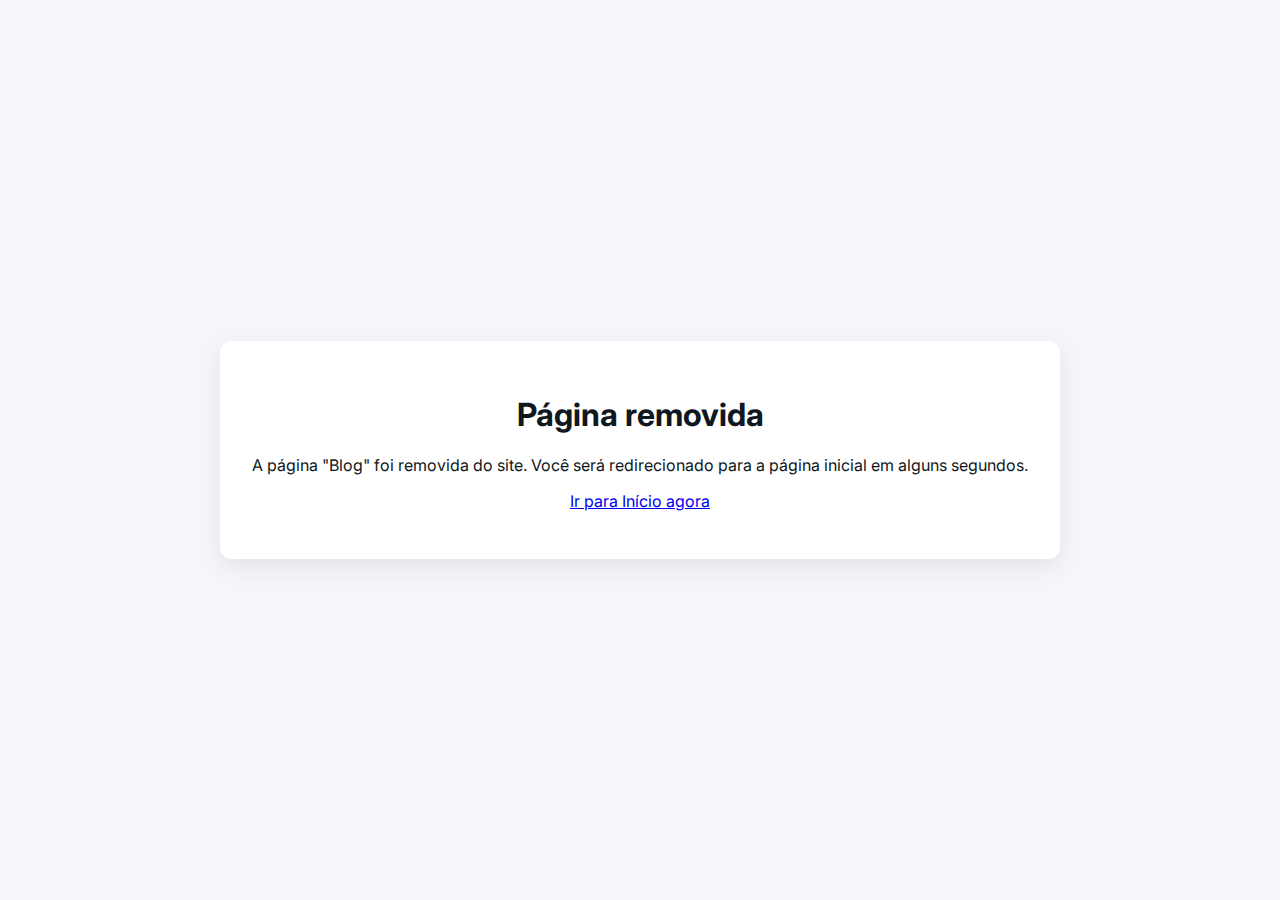
<file: blog.html>
<!DOCTYPE html>
<html lang="pt-BR">
<head>
  <meta charset="UTF-8" />
  <meta name="viewport" content="width=device-width, initial-scale=1.0" />
  <title>Blog removido</title>
  <meta http-equiv="refresh" content="3;url=index.html">
  <link rel="stylesheet" href="css/style.css" />
  <style>body{display:flex;align-items:center;justify-content:center;height:100vh;margin:0;font-family:Inter,system-ui,-apple-system,'Segoe UI',Roboto,Arial;background:var(--bg);}.notice{background:#fff;padding:2rem;border-radius:12px;box-shadow:0 8px 24px rgba(0,0,0,0.08);text-align:center}</style>
</head>
<body>
  <div class="notice">
    <h1>Página removida</h1>
    <p>A página "Blog" foi removida do site. Você será redirecionado para a página inicial em alguns segundos.</p>
    <p><a href="index.html">Ir para Início agora</a></p>
  </div>
</body>
</html>
</file>
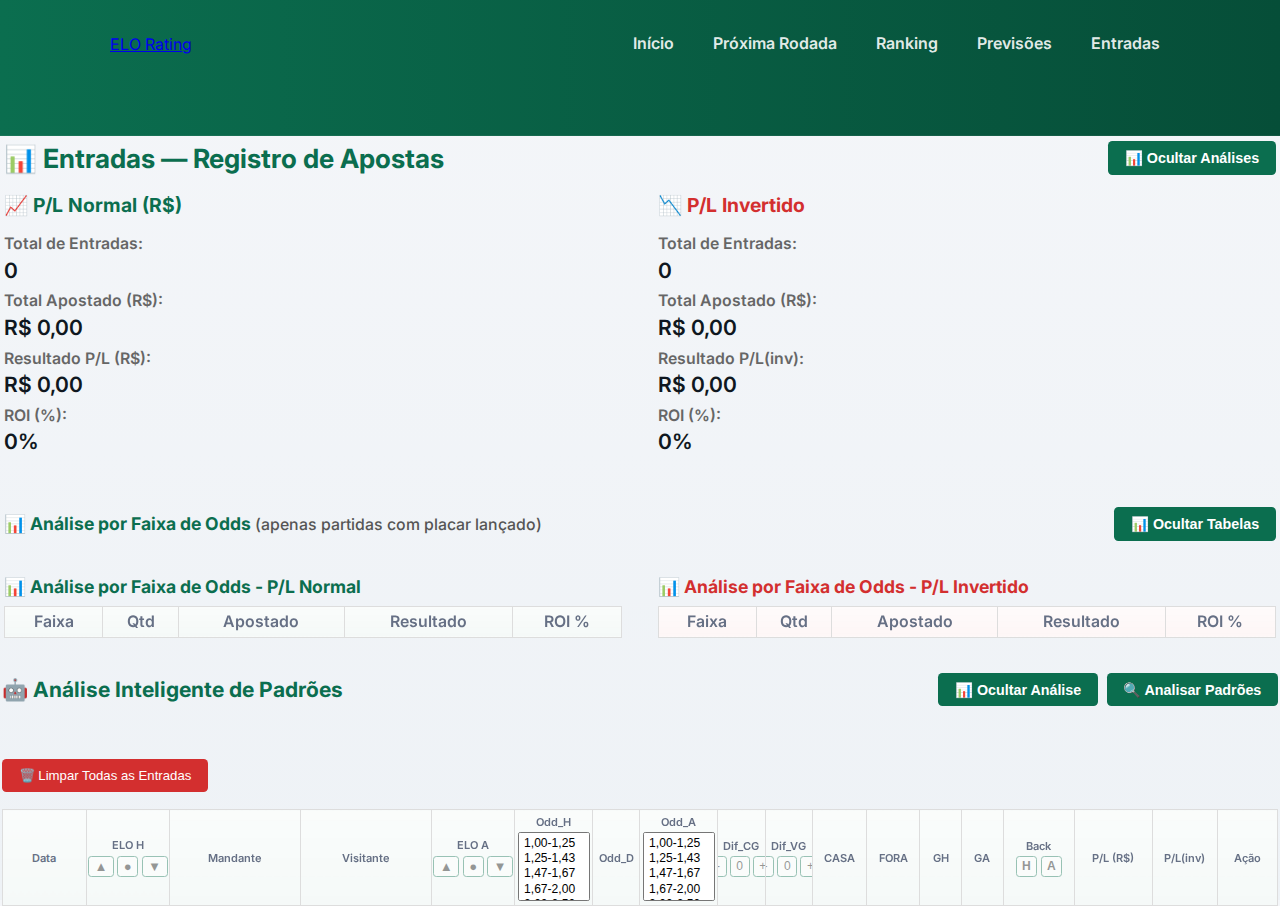
<file: entradas.html>
<!DOCTYPE html>
<html lang="pt-BR">
<head>
  <meta charset="UTF-8">
  <meta name="viewport" content="width=device-width, initial-scale=1.0">
  <title>Entradas — ELO Rating</title>
  <link rel="stylesheet" href="css/style.css">
  <style>
    main { zoom: 1.1; margin: 0 !important; padding: 0 2px !important; max-width: none !important; width: 100% !important; }
    .entradas-container { width: 100%; max-width: 100%; margin: 0.3rem 0; padding: 0 2px; }
    .entradas-table { width: 100%; border-collapse: collapse; table-layout: fixed; font-size: 0.7rem; }
    .entradas-table thead { background: #0b6e4f; color: white; position: sticky; top: 0; }
    .entradas-table th, .entradas-table td { border: 1px solid #ddd; padding: 4px 2px; text-align: center; overflow: hidden; }
    .entradas-table th { font-weight: 600; font-size: 10px; }
    .entradas-table tr:nth-child(even) { background: #f9f9f9; }
    .entradas-table tr:hover { background: #e8f5f1; }
    .entradas-table input { width: 100%; padding: 3px; font-size: 11px; border: 1px solid #ccc; border-radius: 2px; }
    .entradas-table input:focus { outline: none; border-color: #0b6e4f; background: #fffacd; }
    .btn-delete { padding: 3px 8px; background: #d32f2f; color: white; border: none; border-radius: 3px; cursor: pointer; font-size: 10px; }
    .btn-delete:hover { background: #b71c1c; }
    .btn-clear-all { padding: 8px 15px; background: #d32f2f; color: white; border: none; border-radius: 4px; cursor: pointer; font-size: 12px; margin: 1rem 0; }
    .btn-clear-all:hover { background: #b71c1c; }
    .stats { display: flex; gap: 2rem; margin: 1rem 0; font-weight: 600; font-size: 1rem; }
    .stat-item { display: flex; flex-direction: column; gap: 4px; }
    .stat-label { font-size: 0.9rem; color: #666; }
    .stat-value { font-size: 1.2rem; }
    .positive { color: #2e7d32; }
    .negative { color: #d32f2f; }
    .neutral { color: #666; }
    .entradas-title { margin: 0 0 1rem 0; font-size: 1.5rem; color: #0b6e4f; }
  </style>
</head>
<body>
  <header>
    <div class="site header-inner">
      <a href="/" class="site-logo" style="margin-right: auto;">ELO Rating</a>
      <nav>
        <a href="index.html">Início</a>
        <a href="fixtures.html">Próxima Rodada</a>
        <a href="ranking.html">Ranking</a>
        <a href="predictions.html">Previsões</a>
        <a href="entradas.html">Entradas</a>
      </nav>
    </div>
  </header>

  <main>
    <div class="entradas-container">
      <div style="display: flex; justify-content: space-between; align-items: center; margin-bottom: 1rem;">
        <h1 class="entradas-title" style="margin: 0;">📊 Entradas — Registro de Apostas</h1>
        <button id="btn-toggle-stats" style="padding: 8px 15px; background: #0b6e4f; color: white; border: none; border-radius: 4px; cursor: pointer; font-size: 13px; font-weight: 600;">📊 Ocultar Análises</button>
      </div>
      
      <div id="stats-container" style="display: flex; gap: 2rem; justify-content: space-between; margin-bottom: 1rem;">
        <!-- Estatísticas P/L (R$) - Esquerda -->
        <div style="flex: 1;">
          <h3 style="margin: 0 0 0.5rem 0; color: #0b6e4f; font-size: 1.1rem;">📈 P/L Normal (R$)</h3>
          <div class="stats" style="display: flex; flex-direction: column; gap: 0.5rem;">
            <div class="stat-item">
              <span class="stat-label">Total de Entradas:</span>
              <span class="stat-value" id="stat-total">0</span>
            </div>
            <div class="stat-item">
              <span class="stat-label">Total Apostado (R$):</span>
              <span class="stat-value" id="stat-total-apostado">R$ 0,00</span>
            </div>
            <div class="stat-item">
              <span class="stat-label">Resultado P/L (R$):</span>
              <span class="stat-value" id="stat-resultado">R$ 0,00</span>
            </div>
            <div class="stat-item">
              <span class="stat-label">ROI (%):</span>
              <span class="stat-value" id="stat-roi">0%</span>
            </div>
          </div>
        </div>

        <!-- Estatísticas P/L(inv) - Direita -->
        <div style="flex: 1;">
          <h3 style="margin: 0 0 0.5rem 0; color: #d32f2f; font-size: 1.1rem;">📉 P/L Invertido</h3>
          <div class="stats" style="display: flex; flex-direction: column; gap: 0.5rem;">
            <div class="stat-item">
              <span class="stat-label">Total de Entradas:</span>
              <span class="stat-value" id="stat-total-inv">0</span>
            </div>
            <div class="stat-item">
              <span class="stat-label">Total Apostado (R$):</span>
              <span class="stat-value" id="stat-total-apostado-inv">R$ 0,00</span>
            </div>
            <div class="stat-item">
              <span class="stat-label">Resultado P/L(inv):</span>
              <span class="stat-value" id="stat-resultado-inv">R$ 0,00</span>
            </div>
            <div class="stat-item">
              <span class="stat-label">ROI (%):</span>
              <span class="stat-value" id="stat-roi-inv">0%</span>
            </div>
          </div>
        </div>
      </div>

      <div style="display: flex; justify-content: space-between; align-items: center; margin-top: 2rem; margin-bottom: 1rem;">
        <h2 style="margin: 0; color: #0b6e4f; font-size: 1rem;">📊 Análise por Faixa de Odds <span style="font-size: 0.9rem; color: #555; font-weight: 500;">(apenas partidas com placar lançado)</span></h2>
        <button id="btn-toggle-odds" style="padding: 8px 15px; background: #0b6e4f; color: white; border: none; border-radius: 4px; cursor: pointer; font-size: 13px; font-weight: 600;">📊 Ocultar Tabelas</button>
      </div>

      <!-- Tabelas de Análise por Faixa de Odds -->
      <div id="odds-container" style="display: flex; gap: 2rem; justify-content: space-between; margin: 2rem 0;">
        <!-- Análise P/L Normal por Faixa de Odds -->
        <div style="flex: 1;">
          <h3 style="margin: 0 0 0.5rem 0; color: #0b6e4f; font-size: 1rem;">📊 Análise por Faixa de Odds - P/L Normal</h3>
          <table style="width: 100%; border-collapse: collapse; font-size: 0.8rem;">
            <thead style="background: #0b6e4f; color: white;">
              <tr>
                <th style="border: 1px solid #ddd; padding: 5px; text-align: center;">Faixa</th>
                <th style="border: 1px solid #ddd; padding: 5px; text-align: center;">Qtd</th>
                <th style="border: 1px solid #ddd; padding: 5px; text-align: center;">Apostado</th>
                <th style="border: 1px solid #ddd; padding: 5px; text-align: center;">Resultado</th>
                <th style="border: 1px solid #ddd; padding: 5px; text-align: center;">ROI %</th>
              </tr>
            </thead>
            <tbody id="faixa-odds-normal">
            </tbody>
          </table>
        </div>

        <!-- Análise P/L Invertido por Faixa de Odds -->
        <div style="flex: 1;">
          <h3 style="margin: 0 0 0.5rem 0; color: #d32f2f; font-size: 1rem;">📊 Análise por Faixa de Odds - P/L Invertido</h3>
          <table style="width: 100%; border-collapse: collapse; font-size: 0.8rem;">
            <thead style="background: #d32f2f; color: white;">
              <tr>
                <th style="border: 1px solid #ddd; padding: 5px; text-align: center;">Faixa</th>
                <th style="border: 1px solid #ddd; padding: 5px; text-align: center;">Qtd</th>
                <th style="border: 1px solid #ddd; padding: 5px; text-align: center;">Apostado</th>
                <th style="border: 1px solid #ddd; padding: 5px; text-align: center;">Resultado</th>
                <th style="border: 1px solid #ddd; padding: 5px; text-align: center;">ROI %</th>
              </tr>
            </thead>
            <tbody id="faixa-odds-inv">
            </tbody>
          </table>
        </div>
      </div>
    </div>

    <!-- Análise Inteligente de Padrões -->
    <div style="margin: 2rem 0;">
      <div style="display: flex; justify-content: space-between; align-items: center; margin-bottom: 1rem;">
        <h2 style="margin: 0; color: #0b6e4f; font-size: 1.2rem;">🤖 Análise Inteligente de Padrões</h2>
        <div style="display: flex; gap: 0.5rem;">
          <button id="btn-toggle-patterns" style="padding: 8px 15px; background: #0b6e4f; color: white; border: none; border-radius: 4px; cursor: pointer; font-size: 13px; font-weight: 600;">📊 Ocultar Análise</button>
          <button id="btn-analyze-patterns" style="padding: 8px 15px; background: #0b6e4f; color: white; border: none; border-radius: 4px; cursor: pointer; font-size: 13px; font-weight: 600;">🔍 Analisar Padrões</button>
        </div>
      </div>
      <div id="pattern-analysis-container" style="display: none; background: #f5f5f5; padding: 1.5rem; border-radius: 8px; margin-bottom: 1rem;">
        <div id="pattern-results"></div>
          <!-- Análise por Combinação de Filtros -->
          <div style="margin: 2rem 0;">
            <div style="display: flex; justify-content: space-between; align-items: center; margin-bottom: 1rem;">
              <h2 style="margin: 0; color: #0b6e4f; font-size: 1.2rem;">🎯 Análise de Combinações de Filtros</h2>
              <div style="display: flex; gap: 0.5rem;">
                <button id="btn-toggle-filters-analysis" style="padding: 8px 15px; background: #0b6e4f; color: white; border: none; border-radius: 4px; cursor: pointer; font-size: 13px; font-weight: 600;">📊 Ocultar Análise</button>
                <button id="btn-analyze-filter-combinations" style="padding: 8px 15px; background: #0b6e4f; color: white; border: none; border-radius: 4px; cursor: pointer; font-size: 13px; font-weight: 600;">🤖 IA - Analisar Combinações</button>
              </div>
            </div>
            <div id="filter-analysis-container" style="display: none; background: #f5f5f5; padding: 1.5rem; border-radius: 8px; margin-bottom: 1rem;">
              <div id="filter-analysis-results"></div>
            </div>
          </div>
      </div>
    </div>

    <button class="btn-clear-all" id="btn-clear-all">🗑️ Limpar Todas as Entradas</button>

      <div style="overflow-x: auto;">
        <table class="entradas-table">
          <thead>
            <tr>
              <th style="width: 70px;">Data</th>
              <th style="width: 70px; position: relative;">
                ELO H
                <div style="display: flex; gap: 3px; margin-top: 3px; justify-content: center;">
                  <button id="btn-filter-up-h" onclick="setEloFilterHome('▲')" style="padding: 2px 5px; background: white; border: 1px solid #0b6e4f; border-radius: 3px; cursor: pointer; font-size: 12px; opacity: 0.4; transition: opacity 0.2s;">▲</button>
                  <button id="btn-filter-neutral-h" onclick="setEloFilterHome('●')" style="padding: 2px 5px; background: white; border: 1px solid #0b6e4f; border-radius: 3px; cursor: pointer; font-size: 12px; opacity: 0.4; transition: opacity 0.2s;">●</button>
                  <button id="btn-filter-down-h" onclick="setEloFilterHome('▼')" style="padding: 2px 5px; background: white; border: 1px solid #0b6e4f; border-radius: 3px; cursor: pointer; font-size: 12px; opacity: 0.4; transition: opacity 0.2s;">▼</button>
                </div>
              </th>
              <th style="width: 110px;">Mandante</th>
              <th style="width: 110px;">Visitante</th>
              <th style="width: 70px; position: relative;">
                ELO A
                <div style="display: flex; gap: 3px; margin-top: 3px; justify-content: center;">
                  <button id="btn-filter-up-a" onclick="setEloFilterAway('▲')" style="padding: 2px 5px; background: white; border: 1px solid #0b6e4f; border-radius: 3px; cursor: pointer; font-size: 12px; opacity: 0.4; transition: opacity 0.2s;">▲</button>
                  <button id="btn-filter-neutral-a" onclick="setEloFilterAway('●')" style="padding: 2px 5px; background: white; border: 1px solid #0b6e4f; border-radius: 3px; cursor: pointer; font-size: 12px; opacity: 0.4; transition: opacity 0.2s;">●</button>
                  <button id="btn-filter-down-a" onclick="setEloFilterAway('▼')" style="padding: 2px 5px; background: white; border: 1px solid #0b6e4f; border-radius: 3px; cursor: pointer; font-size: 12px; opacity: 0.4; transition: opacity 0.2s;">▼</button>
                </div>
              </th>
              <th style="width: 65px; position: relative;">
                Odd_H
                <select id="filter-odds-h" multiple onchange="updateOddFilters()" style="width: 100%; padding: 3px; font-size: 11px; margin-top: 3px; cursor: pointer;">
                  <option value="1,00-1,25">1,00-1,25</option>
                  <option value="1,25-1,43">1,25-1,43</option>
                  <option value="1,47-1,67">1,47-1,67</option>
                  <option value="1,67-2,00">1,67-2,00</option>
                  <option value="2,00-2,50">2,00-2,50</option>
                  <option value="2,50-3,33">2,50-3,33</option>
                  <option value="3,33-5,00">3,33-5,00</option>
                  <option value="5,00+">5,00+</option>
                </select>
              </th>
              <th style="width: 40px;">Odd_D</th>
              <th style="width: 65px; position: relative;">
                Odd_A
                <select id="filter-odds-a" multiple onchange="updateOddFilters()" style="width: 100%; padding: 3px; font-size: 11px; margin-top: 3px; cursor: pointer;">
                  <option value="1,00-1,25">1,00-1,25</option>
                  <option value="1,25-1,43">1,25-1,43</option>
                  <option value="1,47-1,67">1,47-1,67</option>
                  <option value="1,67-2,00">1,67-2,00</option>
                  <option value="2,00-2,50">2,00-2,50</option>
                  <option value="2,50-3,33">2,50-3,33</option>
                  <option value="3,33-5,00">3,33-5,00</option>
                  <option value="5,00+">5,00+</option>
                </select>
              </th>
              <th style="width: 40px; position: relative;" title="Diferença CGH - CGA">
                Dif_CG
                <div style="display: flex; gap: 3px; margin-top: 3px; justify-content: center;">
                  <button id="btn-filter-difcg-neg" onclick="setDiffCgFilter('-')" style="padding: 2px 5px; background: white; border: 1px solid #0b6e4f; border-radius: 3px; cursor: pointer; font-size: 11px; opacity: 0.4; transition: opacity 0.2s;" title="CG- (Menor custo para mandante)">-</button>
                  <button id="btn-filter-difcg-zero" onclick="setDiffCgFilter('0')" style="padding: 2px 5px; background: white; border: 1px solid #0b6e4f; border-radius: 3px; cursor: pointer; font-size: 11px; opacity: 0.4; transition: opacity 0.2s;" title="CG0 (Igual)">0</button>
                  <button id="btn-filter-difcg-pos" onclick="setDiffCgFilter('+')" style="padding: 2px 5px; background: white; border: 1px solid #0b6e4f; border-radius: 3px; cursor: pointer; font-size: 11px; opacity: 0.4; transition: opacity 0.2s;" title="CG+ (Maior custo para mandante)">+</button>
                </div>
              </th>
              <th style="width: 40px; position: relative;" title="Diferença VGH - VGA">
                Dif_VG
                <div style="display: flex; gap: 3px; margin-top: 3px; justify-content: center;">
                  <button id="btn-filter-difvg-neg" onclick="setDiffVgFilter('-')" style="padding: 2px 5px; background: white; border: 1px solid #0b6e4f; border-radius: 3px; cursor: pointer; font-size: 11px; opacity: 0.4; transition: opacity 0.2s;" title="VG- (Menor valor para mandante)">-</button>
                  <button id="btn-filter-difvg-zero" onclick="setDiffVgFilter('0')" style="padding: 2px 5px; background: white; border: 1px solid #0b6e4f; border-radius: 3px; cursor: pointer; font-size: 11px; opacity: 0.4; transition: opacity 0.2s;" title="VG0 (Igual)">0</button>
                  <button id="btn-filter-difvg-pos" onclick="setDiffVgFilter('+')" style="padding: 2px 5px; background: white; border: 1px solid #0b6e4f; border-radius: 3px; cursor: pointer; font-size: 11px; opacity: 0.4; transition: opacity 0.2s;" title="VG+ (Maior valor para mandante)">+</button>
                </div>
              </th>
              <th style="width: 45px;">CASA</th>
              <th style="width: 45px;">FORA</th>
              <th style="width: 35px;">GH</th>
              <th style="width: 35px;">GA</th>
              <th style="width: 60px; position: relative;">
                Back
                <div style="display: flex; gap: 3px; margin-top: 3px; justify-content: center;">
                  <button id="btn-filter-back-home" onclick="setBackFilter('Home')" style="padding: 2px 5px; background: white; border: 1px solid #0b6e4f; border-radius: 3px; cursor: pointer; font-size: 11px; opacity: 0.4; transition: opacity 0.2s; font-weight: 600;">H</button>
                  <button id="btn-filter-back-away" onclick="setBackFilter('Away')" style="padding: 2px 5px; background: white; border: 1px solid #0b6e4f; border-radius: 3px; cursor: pointer; font-size: 11px; opacity: 0.4; transition: opacity 0.2s; font-weight: 600;">A</button>
                </div>
              </th>
              <th style="width: 65px;">P/L (R$)</th>
              <th style="width: 55px;">P/L(inv)</th>
              <th style="width: 50px;">Ação</th>
            </tr>
          </thead>
          <tbody id="entradas-tbody">
          </tbody>
        </table>
      </div>
    </div>
  </main>

  <script>
    // Carregar entradas do localStorage
    function loadEntradas() {
      try {
        const data = localStorage.getItem('entradas');
        return data ? JSON.parse(data) : [];
      } catch (e) {
        console.error('Erro ao carregar entradas:', e);
        return [];
      }
    }

    // Salvar entradas no localStorage
    function saveEntradas(entradas) {
      try {
        localStorage.setItem('entradas', JSON.stringify(entradas));
        updateStats();
      } catch (e) {
        console.error('Erro ao salvar entradas:', e);
      }
    }

    // Função para preencher Dif_CG e Dif_VG nas entradas existentes (executar apenas uma vez)
    function preencherDifCGeDifVG() {
      const entradas = loadEntradas();
      let modified = false;
      entradas.forEach(entrada => {
        // Se a entrada não tem cgh, cga, vgh ou vga definidos, adicionar como undefined
        if (entrada.cgh === undefined) { entrada.cgh = undefined; modified = true; }
        if (entrada.cga === undefined) { entrada.cga = undefined; modified = true; }
        if (entrada.vgh === undefined) { entrada.vgh = undefined; modified = true; }
        if (entrada.vga === undefined) { entrada.vga = undefined; modified = true; }
      });
      if (modified) {
        saveEntradas(entradas);
        console.log('✅ Propriedades Dif_CG e Dif_VG adicionadas às entradas existentes.');
        alert('✅ Propriedades atualizadas! As novas entradas mostrarão Dif_CG e Dif_VG.');
      } else {
        console.log('ℹ️ Todas as entradas já possuem as propriedades.');
        alert('ℹ️ Todas as entradas já estão atualizadas.');
      }
    }

    // Sincroniza Dif_CG/Dif_VG usando fixtures_cache (gerado em fixtures.html)
    function syncWithFixturesCache() {
      let cache = [];
      try {
        cache = JSON.parse(localStorage.getItem('fixtures_cache') || '[]');
      } catch (e) {
        console.warn('Não foi possível ler fixtures_cache:', e);
      }
      if (!Array.isArray(cache) || cache.length === 0) return;

      const norm = (s) => (s || '').toString().normalize('NFD').replace(/\p{Diacritic}/gu, '').toLowerCase().trim();
      const entradas = loadEntradas();
      let modified = false;

      entradas.forEach(ent => {
        if (Number.isFinite(ent.cgh) && Number.isFinite(ent.cga) && Number.isFinite(ent.vgh) && Number.isFinite(ent.vga)) {
          return; // já preenchido
        }
        const match = cache.find(c => {
          const dtC = parseDatePtBr(c.date);
          const dtE = parseDatePtBr(ent.data);
          const sameDate = dtC && dtE && dtC.getFullYear() === dtE.getFullYear() && dtC.getMonth() === dtE.getMonth() && dtC.getDate() === dtE.getDate();
          return sameDate && norm(c.home) === norm(ent.mandante) && norm(c.away) === norm(ent.visitante);
        });
        if (match) {
          ent.cgh = match.cgh;
          ent.cga = match.cga;
          ent.vgh = match.vgh;
          ent.vga = match.vga;
          modified = true;
        }
      });

      if (modified) {
        saveEntradas(entradas);
        console.log('✅ Entradas sincronizadas com fixtures_cache');
      }
    }

    function parseDatePtBr(s) {
      if (!s) return null;
      const parts = s.split(/[\/\-]/).map(Number);
      if (parts.length !== 3 || parts.some(isNaN)) return null;
      const [d, m, y] = parts;
      const year = y < 100 ? 2000 + y : y;
      return new Date(year, m - 1, d);
    }

    async function syncDifFromMatchesFull() {
      let clubs = [];
      let matches = [];
      try {
        clubs = await fetch('data/clubs.json').then(r => r.json());
        matches = await fetch('data/matches_full.json').then(r => r.json());
      } catch (e) {
        console.warn('Falha ao carregar matches_full.json ou clubs.json', e);
        return;
      }

      const clubMap = new Map();
      clubs.forEach(c => {
        if (c && c.id !== undefined && c.name) {
          clubMap.set(String(c.id), c.name);
        }
      });

      const keyFrom = (dateIso, homeId, awayId) => {
        const homeName = clubMap.get(String(homeId)) || '';
        const awayName = clubMap.get(String(awayId)) || '';
        const norm = (s) => s.normalize('NFD').replace(/\p{Diacritic}/gu, '').toLowerCase().trim();
        return `${dateIso}|${norm(homeName)}|${norm(awayName)}`;
      };

      const matchesMap = new Map();
      matches.forEach(m => {
        if (!m || !m.date || m.home === undefined || m.away === undefined) return;
        const dateIso = m.date.slice(0, 10);
        const key = keyFrom(dateIso, m.home, m.away);
        matchesMap.set(key, m);
      });

      const entradas = loadEntradas();
      let modified = false;
      const norm = (s) => (s || '').toString().normalize('NFD').replace(/\p{Diacritic}/gu, '').toLowerCase().trim();

      entradas.forEach(ent => {
        const dt = parseDatePtBr(ent.data);
        if (!dt) return;
        const iso = dt.toISOString().slice(0, 10);
        const key = `${iso}|${norm(ent.mandante)}|${norm(ent.visitante)}`;
        const m = matchesMap.get(key);
        if (!m) return;
        const cgh = Number(m.homeGoalCost);
        const cga = Number(m.awayGoalCost);
        const vgh = Number(m.homeGoalValue);
        const vga = Number(m.awayGoalValue);
        if (Number.isFinite(cgh)) { ent.cgh = cgh; modified = true; }
        if (Number.isFinite(cga)) { ent.cga = cga; modified = true; }
        if (Number.isFinite(vgh)) { ent.vgh = vgh; modified = true; }
        if (Number.isFinite(vga)) { ent.vga = vga; modified = true; }
      });

      if (modified) {
        saveEntradas(entradas);
        console.log('✅ Diferenças sincronizadas direto do matches_full.json para 17-21/01/2026');
      }
    }

    function parseDatePtBr(s) {
      if (!s) return null;
      const parts = s.split(/[\/\-]/).map(Number);
      if (parts.length !== 3 || parts.some(isNaN)) return null;
      const [d, m, y] = parts;
      const year = y < 100 ? 2000 + y : y;
      return new Date(year, m - 1, d);
    }

    // Calcula e grava difs para partidas entre 17/01/2026 e 21/01/2026
    function atualizarDifPeriodo() {
      const inicio = new Date(2026, 0, 17); // 17/01/2026
      const fim = new Date(2026, 0, 21);    // 21/01/2026
      const entradas = loadEntradas();
      let modified = false;
      entradas.forEach(ent => {
        const dt = parseDatePtBr(ent.data);
        if (!dt || dt < inicio || dt > fim) return;
        const hasCG = Number.isFinite(ent.cgh) && Number.isFinite(ent.cga);
        const hasVG = Number.isFinite(ent.vgh) && Number.isFinite(ent.vga);
        if (hasCG) ent.difCG = Number(ent.cgh) - Number(ent.cga);
        if (hasVG) ent.difVG = Number(ent.vgh) - Number(ent.vga);
        if (hasCG || hasVG) modified = true;
      });
      if (modified) {
        saveEntradas(entradas);
        console.log('✅ Dif_CG/Dif_VG calculadas para 17/01/2026 a 21/01/2026');
      }
    }

    // Definir faixas de odds padrão
    const oddRanges = [
      { label: '1,00-1,25', min: 1.00, max: 1.25 },
      { label: '1,25-1,43', min: 1.25, max: 1.43 },
      { label: '1,47-1,67', min: 1.47, max: 1.67 },
      { label: '1,67-2,00', min: 1.67, max: 2.00 },
      { label: '2,00-2,50', min: 2.00, max: 2.50 },
      { label: '2,50-3,33', min: 2.50, max: 3.33 },
      { label: '3,33-5,00', min: 3.33, max: 5.00 },
      { label: '5,00+', min: 5.00, max: Infinity }
    ];

    function getOddRange(odd) {
      const oddNum = parseFloat(odd);
      if (isNaN(oddNum)) return null;
      const range = oddRanges.find(r => oddNum >= r.min && oddNum <= r.max);
      return range ? range.label : null;
    }

    // Filtros de ELO (▲ = >10% acima média, ▼ = >10% abaixo média, ● = ±10% da média)
    let eloFilterHome = null; // '▲', '▼', '●', ou null (sem filtro)
    let eloFilterAway = null; // '▲', '▼', '●', ou null (sem filtro)
    
    // Filtro de Back (Home, Away, ou null)
    let backFilter = null; // 'Home', 'Away', ou null (sem filtro)

    // Filtros de Odds (arrays de faixas selecionadas)
    let oddFilterH = []; // Array com faixas de Odd_H selecionadas
    let oddFilterA = []; // Array com faixas de Odd_A selecionadas

    // Filtros de Diferenças (CG/VG): '-', '0', '+', ou null
    let diffCgFilter = null;
    let diffVgFilter = null;

    function updateOddFilters() {
      const selectH = document.getElementById('filter-odds-h');
      const selectA = document.getElementById('filter-odds-a');
      
      if (selectH) {
        oddFilterH = Array.from(selectH.selectedOptions).map(opt => opt.value);
      }
      if (selectA) {
        oddFilterA = Array.from(selectA.selectedOptions).map(opt => opt.value);
      }
      
      updateOddsRangeAnalysis();
    }

    function setEloFilterHome(symbol) {
      if (eloFilterHome === symbol) {
        eloFilterHome = null; // Desativar filtro se clicar novamente
      } else {
        eloFilterHome = symbol;
      }
      updateFilterButtons();
      updateOddsRangeAnalysis();
    }

    function setEloFilterAway(symbol) {
      if (eloFilterAway === symbol) {
        eloFilterAway = null; // Desativar filtro se clicar novamente
      } else {
        eloFilterAway = symbol;
      }
      updateFilterButtons();
      updateOddsRangeAnalysis();
    }

    function setDiffCgFilter(symbol) {
      if (diffCgFilter === symbol) {
        diffCgFilter = null;
      } else {
        diffCgFilter = symbol;
      }
      updateFilterButtons();
      updateOddsRangeAnalysis();
    }

    function setDiffVgFilter(symbol) {
      if (diffVgFilter === symbol) {
        diffVgFilter = null;
      } else {
        diffVgFilter = symbol;
      }
      updateFilterButtons();
      updateOddsRangeAnalysis();
    }

    function updateFilterButtons() {
      // Botões Home
      const btnUpH = document.getElementById('btn-filter-up-h');
      const btnNeutralH = document.getElementById('btn-filter-neutral-h');
      const btnDownH = document.getElementById('btn-filter-down-h');
      
      if (btnUpH) btnUpH.style.opacity = eloFilterHome === '▲' ? '1' : '0.4';
      if (btnNeutralH) btnNeutralH.style.opacity = eloFilterHome === '●' ? '1' : '0.4';
      if (btnDownH) btnDownH.style.opacity = eloFilterHome === '▼' ? '1' : '0.4';

      // Botões Away
      const btnUpA = document.getElementById('btn-filter-up-a');
      const btnNeutralA = document.getElementById('btn-filter-neutral-a');
      const btnDownA = document.getElementById('btn-filter-down-a');
      
      if (btnUpA) btnUpA.style.opacity = eloFilterAway === '▲' ? '1' : '0.4';
      if (btnNeutralA) btnNeutralA.style.opacity = eloFilterAway === '●' ? '1' : '0.4';
      if (btnDownA) btnDownA.style.opacity = eloFilterAway === '▼' ? '1' : '0.4';

      // Botões Back
      const btnBackHome = document.getElementById('btn-filter-back-home');
      const btnBackAway = document.getElementById('btn-filter-back-away');
      
      if (btnBackHome) btnBackHome.style.opacity = backFilter === 'Home' ? '1' : '0.4';
      if (btnBackAway) btnBackAway.style.opacity = backFilter === 'Away' ? '1' : '0.4';

      // Botões Dif_CG
      const btnDiffCgNeg = document.getElementById('btn-filter-difcg-neg');
      const btnDiffCgZero = document.getElementById('btn-filter-difcg-zero');
      const btnDiffCgPos = document.getElementById('btn-filter-difcg-pos');
      if (btnDiffCgNeg) btnDiffCgNeg.style.opacity = diffCgFilter === '-' ? '1' : '0.4';
      if (btnDiffCgZero) btnDiffCgZero.style.opacity = diffCgFilter === '0' ? '1' : '0.4';
      if (btnDiffCgPos) btnDiffCgPos.style.opacity = diffCgFilter === '+' ? '1' : '0.4';

      // Botões Dif_VG
      const btnDiffVgNeg = document.getElementById('btn-filter-difvg-neg');
      const btnDiffVgZero = document.getElementById('btn-filter-difvg-zero');
      const btnDiffVgPos = document.getElementById('btn-filter-difvg-pos');
      if (btnDiffVgNeg) btnDiffVgNeg.style.opacity = diffVgFilter === '-' ? '1' : '0.4';
      if (btnDiffVgZero) btnDiffVgZero.style.opacity = diffVgFilter === '0' ? '1' : '0.4';
      if (btnDiffVgPos) btnDiffVgPos.style.opacity = diffVgFilter === '+' ? '1' : '0.4';
    }

    function setBackFilter(direction) {
      if (backFilter === direction) {
        backFilter = null; // Desativar filtro se clicar novamente
      } else {
        backFilter = direction;
      }
      updateFilterButtons();
      updateOddsRangeAnalysis();
    }

    function getEloSymbol(eloString) {
      if (!eloString) return null;
      const str = String(eloString);
      if (str.includes('▲')) return '▲';
      if (str.includes('▼')) return '▼';
      if (str.includes('●')) return '●';
      return null;
    }

    function applyEloFilter(entrada) {
      // Se não tem filtro ativo, passa tudo
      if (!eloFilterHome && !eloFilterAway && !backFilter && oddFilterH.length === 0 && oddFilterA.length === 0 && !diffCgFilter && !diffVgFilter) return true;

      const symbolH = getEloSymbol(entrada.eloH);
      const symbolA = getEloSymbol(entrada.eloA);

      // Se tem filtro Home ativo, verifica
      if (eloFilterHome && symbolH !== eloFilterHome) return false;
      
      // Se tem filtro Away ativo, verifica
      if (eloFilterAway && symbolA !== eloFilterAway) return false;

      // Se tem filtro Back ativo, verifica
      if (backFilter && entrada.back !== backFilter) return false;

      // Se tem filtro Dif_CG ativo, verifica
      if (diffCgFilter) {
        const cgh = Number(entrada.cgh);
        const cga = Number(entrada.cga);
        if (Number.isFinite(cgh) && Number.isFinite(cga)) {
          const dif = cgh - cga;
          const sym = dif < 0 ? '-' : dif > 0 ? '+' : '0';
          if (sym !== diffCgFilter) return false;
        } else {
          return false; // sem dados, não passa no filtro
        }
      }

      // Se tem filtro Dif_VG ativo, verifica
      if (diffVgFilter) {
        const vgh = Number(entrada.vgh);
        const vga = Number(entrada.vga);
        if (Number.isFinite(vgh) && Number.isFinite(vga)) {
          const dif = vgh - vga;
          const sym = dif < 0 ? '-' : dif > 0 ? '+' : '0';
          if (sym !== diffVgFilter) return false;
        } else {
          return false; // sem dados, não passa no filtro
        }
      }

      // Se tem filtro Odd_H ativo, verifica
      if (oddFilterH.length > 0) {
        const rangeH = getOddRange(entrada.oddH);
        if (!oddFilterH.includes(rangeH)) return false;
      }

      // Se tem filtro Odd_A ativo, verifica
      if (oddFilterA.length > 0) {
        const rangeA = getOddRange(entrada.oddA);
        if (!oddFilterA.includes(rangeA)) return false;
      }

      return true;
    }

    // Calcular P/L (Back normal)
    function calcularPLNormal(back, gh, ga, oddH, oddA) {
      gh = parseFloat(gh) || 0;
      ga = parseFloat(ga) || 0;
      oddH = parseFloat(oddH) || 0;
      oddA = parseFloat(oddA) || 0;

      if (!back || (gh === 0 && ga === 0)) return 0;

      if (back === 'Home') {
        return gh > ga ? (oddH - 1) : -1;
      } else if (back === 'Away') {
        return gh < ga ? (oddA - 1) : -1;
      }
      return 0;
    }

    // Calcular P/L (Back invertido)
    function calcularPLInvertido(back, gh, ga, oddH, oddA) {
      gh = parseFloat(gh) || 0;
      ga = parseFloat(ga) || 0;
      oddH = parseFloat(oddH) || 0;
      oddA = parseFloat(oddA) || 0;

      if (!back || (gh === 0 && ga === 0)) return 0;

      if (back === 'Home') {
        return gh < ga ? (oddA - 1) : -1;
      } else if (back === 'Away') {
        return gh > ga ? (oddH - 1) : -1;
      }
      return 0;
    }

    // Mudar Back (Home/Away)
    function toggleBack(idx) {
      const entradas = loadEntradas();
      if (idx >= 0 && idx < entradas.length) {
        const current = entradas[idx].back;
        entradas[idx].back = current === 'Home' ? 'Away' : 'Home';
        saveEntradas(entradas);
        renderTable();
      }
    }

    // Renderizar tabela
    function renderTable() {
      let entradas = loadEntradas();
      const tbody = document.getElementById('entradas-tbody');
      tbody.innerHTML = '';

      // Ordenar entradas por data (mais recentes primeiro)
      entradas.sort((a, b) => {
        const dateA = new Date(a.data.split('/').reverse().join('-'));
        const dateB = new Date(b.data.split('/').reverse().join('-'));
        return dateB - dateA;
      });

      // Salvar a ordem ordenada de volta no localStorage
      saveEntradas(entradas);

      entradas.forEach((entrada, idx) => {
        const gh = parseFloat(entrada.gh) || 0;
        const ga = parseFloat(entrada.ga) || 0;
        const oddH = parseFloat(entrada.oddH) || 0;
        const oddA = parseFloat(entrada.oddA) || 0;

        const plNormal = calcularPLNormal(entrada.back, gh, ga, oddH, oddA);
        const plInvertido = calcularPLInvertido(entrada.back, gh, ga, oddH, oddA);

        const plNormalFormatado = plNormal.toFixed(2).replace('.', ',');
        const plInvertidoFormatado = plInvertido.toFixed(2).replace('.', ',');

        const tr = document.createElement('tr');
        
        const numCgh = entrada.cgh !== undefined ? Number(entrada.cgh) : NaN;
        const numCga = entrada.cga !== undefined ? Number(entrada.cga) : NaN;
        const numVgh = entrada.vgh !== undefined ? Number(entrada.vgh) : NaN;
        const numVga = entrada.vga !== undefined ? Number(entrada.vga) : NaN;

        const hasCG = Number.isFinite(numCgh) && Number.isFinite(numCga);
        const hasVG = Number.isFinite(numVgh) && Number.isFinite(numVga);

        const difCG = hasCG ? (numCgh - numCga).toFixed(2) : '—';
        const difVG = hasVG ? (numVgh - numVga).toFixed(2) : '—';
        const difCGColor = hasCG ? (parseFloat(difCG) < 0 ? '#2e7d32' : '#d32f2f') : '#666';
        const difVGColor = hasVG ? (parseFloat(difVG) > 0 ? '#2e7d32' : '#d32f2f') : '#666';

        tr.innerHTML = `
          <td>${entrada.data || '—'}</td>
          <td>${entrada.eloH || '—'}</td>
          <td style="text-align: left; padding-left: 4px;">${entrada.mandante || '—'}</td>
          <td style="text-align: left; padding-left: 4px;">${entrada.visitante || '—'}</td>
          <td>${entrada.eloA || '—'}</td>
          <td>${entrada.oddH ? parseFloat(entrada.oddH).toFixed(2) : '—'}</td>
          <td>${entrada.oddD ? parseFloat(entrada.oddD).toFixed(2) : '—'}</td>
          <td>${entrada.oddA ? parseFloat(entrada.oddA).toFixed(2) : '—'}</td>
          <td style="color: ${difCGColor}; font-weight: 600;">${difCG}</td>
          <td style="color: ${difVGColor}; font-weight: 600;">${difVG}</td>
          <td>${entrada.casa || '—'}</td>
          <td>${entrada.fora || '—'}</td>
          <td><input type="number" step="0.1" value="${entrada.gh || ''}" placeholder="0" onchange="updateEntrada(${idx}, 'gh', this.value)"></td>
          <td><input type="number" step="0.1" value="${entrada.ga || ''}" placeholder="0" onchange="updateEntrada(${idx}, 'ga', this.value)"></td>
          <td><button onclick="toggleBack(${idx})" style="padding: 5px 10px; background: ${entrada.back === 'Home' ? '#0b6e4f' : '#d32f2f'}; color: white; border: none; border-radius: 3px; cursor: pointer; font-weight: bold; width: 100%;">${entrada.back || 'Back'}</button></td>
          <td style="color: ${plNormal >= 0 ? '#2e7d32' : '#d32f2f'}; font-weight: 600;">R$ ${plNormalFormatado}</td>
          <td style="color: ${plInvertido >= 0 ? '#2e7d32' : '#d32f2f'}; font-weight: 600;">R$ ${plInvertidoFormatado}</td>
          <td><button class="btn-delete" onclick="deleteEntrada(${idx})">Deletar</button></td>
        `;
        
        tbody.appendChild(tr);
      });
    }

    // Atualizar entrada individual
    function updateEntrada(idx, field, value) {
      const entradas = loadEntradas();
      if (idx >= 0 && idx < entradas.length) {
        entradas[idx][field] = value;
        saveEntradas(entradas);
        renderTable();
      }
    }

    // Deletar entrada
    function deleteEntrada(idx) {
      if (confirm('Tem certeza que deseja deletar essa entrada?')) {
        const entradas = loadEntradas();
        entradas.splice(idx, 1);
        saveEntradas(entradas);
        renderTable();
      }
    }

    // Atualizar estatísticas
    function updateStats() {
      const entradas = loadEntradas();
      const total = entradas.length;

      let totalApostado = 0;
      let totalResultadoNormal = 0;
      let totalResultadoInvertido = 0;

      entradas.forEach(e => {
        // considerar apenas partidas com placar lançado
        const hasScore = e.gh !== undefined && e.ga !== undefined && e.gh !== '' && e.ga !== '' && !isNaN(parseFloat(e.gh)) && !isNaN(parseFloat(e.ga));
        if (!hasScore) return;

        const gh = parseFloat(e.gh) || 0;
        const ga = parseFloat(e.ga) || 0;
        const oddH = parseFloat(e.oddH) || 0;
        const oddA = parseFloat(e.oddA) || 0;

        const plNormal = calcularPLNormal(e.back, gh, ga, oddH, oddA);
        const plInvertido = calcularPLInvertido(e.back, gh, ga, oddH, oddA);

        totalResultadoNormal += plNormal;
        totalResultadoInvertido += plInvertido;

        const oddUsadaNormal = e.back === 'Home' ? oddH : oddA;
        if (oddUsadaNormal > 0) totalApostado += 1;
      });

      // total de entradas passa a refletir somente partidas com placar lançado
      const totalComPlacar = entradas.filter(e => e.gh !== undefined && e.ga !== undefined && e.gh !== '' && e.ga !== '' && !isNaN(parseFloat(e.gh)) && !isNaN(parseFloat(e.ga))).length;
      document.getElementById('stat-total').textContent = totalComPlacar;

      const roiNormal = totalApostado > 0 ? ((totalResultadoNormal / totalApostado) * 100) : 0;
      const roiInvertido = totalApostado > 0 ? ((totalResultadoInvertido / totalApostado) * 100) : 0;

      document.getElementById('stat-total-apostado').textContent = `R$ ${totalApostado.toFixed(2).replace('.', ',')}`;

      const resultadoNormalFormatado = totalResultadoNormal.toFixed(2).replace('.', ',');
      const resultadoElement = document.getElementById('stat-resultado');
      resultadoElement.textContent = `R$ ${resultadoNormalFormatado}`;
      resultadoElement.className = totalResultadoNormal >= 0 ? 'positive' : 'negative';

      const roiElement = document.getElementById('stat-roi');
      roiElement.textContent = `${roiNormal.toFixed(2)}%`;
      roiElement.className = roiNormal >= 0 ? 'positive' : 'negative';

      // Estatísticas P/L Invertido (Direita)
      document.getElementById('stat-total-inv').textContent = totalComPlacar;
      document.getElementById('stat-total-apostado-inv').textContent = `R$ ${totalApostado.toFixed(2).replace('.', ',')}`;

      const resultadoInvertidoFormatado = totalResultadoInvertido.toFixed(2).replace('.', ',');
      const resultadoInvElement = document.getElementById('stat-resultado-inv');
      resultadoInvElement.textContent = `R$ ${resultadoInvertidoFormatado}`;
      resultadoInvElement.className = totalResultadoInvertido >= 0 ? 'positive' : 'negative';

      const roiInvElement = document.getElementById('stat-roi-inv');
      roiInvElement.textContent = `${roiInvertido.toFixed(2)}%`;
      roiInvElement.className = roiInvertido >= 0 ? 'positive' : 'negative';

      // Atualizar análise por faixa de odds
      updateOddsRangeAnalysis();
    }

    // Atualizar análise por faixa de odds
    function updateOddsRangeAnalysis() {
      const entradas = loadEntradas();
      
      // Definir faixas de odds
      const faixas = [
        { label: '1,00-1,25', min: 1.00, max: 1.25 },
        { label: '1,25-1,43', min: 1.25, max: 1.43 },
        { label: '1,47-1,67', min: 1.47, max: 1.67 },
        { label: '1,67-2,00', min: 1.67, max: 2.00 },
        { label: '2,00-2,50', min: 2.00, max: 2.50 },
        { label: '2,50-3,33', min: 2.50, max: 3.33 },
        { label: '3,33-5,00', min: 3.33, max: 5.00 },
        { label: '5,00+', min: 5.00, max: Infinity }
      ];
      
      // Inicializar dados para cada faixa
      const dadosNormal = faixas.map(f => ({ 
        faixa: f.label, 
        qtd: 0, 
        apostado: 0, 
        resultado: 0 
      }));
      
      const dadosInvertido = faixas.map(f => ({ 
        faixa: f.label, 
        qtd: 0, 
        apostado: 0, 
        resultado: 0 
      }));
      
      // Processar cada entrada
      entradas.forEach(e => {
        // Aplicar filtro de ELO
        if (!applyEloFilter(e)) return;

        // Considerar apenas partidas com placar lançado manualmente
        const ghRaw = e.gh;
        const gaRaw = e.ga;
        const hasScore = ghRaw !== undefined && ghRaw !== '' && gaRaw !== undefined && gaRaw !== '' && !isNaN(parseFloat(ghRaw)) && !isNaN(parseFloat(gaRaw));
        if (!hasScore) return;

        const gh = parseFloat(e.gh) || 0;
        const ga = parseFloat(e.ga) || 0;
        const oddH = parseFloat(e.oddH) || 0;
        const oddA = parseFloat(e.oddA) || 0;
        
        // Determinar odd usada para P/L Normal (mesma direção do Back)
        const oddUsadaNormal = e.back === 'Home' ? oddH : oddA;
        
        // Determinar odd usada para P/L Invertido (direção oposta do Back)
        const oddUsadaInvertida = e.back === 'Home' ? oddA : oddH;
        
        if (oddUsadaNormal === 0 || oddUsadaInvertida === 0) return; // Pular se não tem odds válidas
        
        // Calcular P/L
        const plNormal = calcularPLNormal(e.back, gh, ga, oddH, oddA);
        const plInvertido = calcularPLInvertido(e.back, gh, ga, oddH, oddA);
        
        // Encontrar faixa correspondente para Normal
        const idxFaixaNormal = faixas.findIndex(f => oddUsadaNormal >= f.min && oddUsadaNormal <= f.max);
        if (idxFaixaNormal !== -1) {
          dadosNormal[idxFaixaNormal].qtd++;
          dadosNormal[idxFaixaNormal].apostado += 1;
          dadosNormal[idxFaixaNormal].resultado += plNormal;
        }
        
        // Encontrar faixa correspondente para Invertido (usa odd inversa)
        const idxFaixaInvertida = faixas.findIndex(f => oddUsadaInvertida >= f.min && oddUsadaInvertida <= f.max);
        if (idxFaixaInvertida !== -1) {
          dadosInvertido[idxFaixaInvertida].qtd++;
          dadosInvertido[idxFaixaInvertida].apostado += 1;
          dadosInvertido[idxFaixaInvertida].resultado += plInvertido;
        }
      });
      
      // Renderizar tabela Normal
      const tbodyNormal = document.getElementById('faixa-odds-normal');
      tbodyNormal.innerHTML = '';
      dadosNormal.forEach(d => {
        const roi = d.apostado > 0 ? ((d.resultado / d.apostado) * 100).toFixed(2) : 0;
        const roiColor = roi >= 0 ? '#2e7d32' : '#d32f2f';
        const resultadoFormatado = d.resultado.toFixed(2).replace('.', ',');
        
        const tr = document.createElement('tr');
        tr.innerHTML = `
          <td style="border: 1px solid #ddd; padding: 5px; text-align: center; font-weight: 600;">${d.faixa}</td>
          <td style="border: 1px solid #ddd; padding: 5px; text-align: center;">${d.qtd}</td>
          <td style="border: 1px solid #ddd; padding: 5px; text-align: center;">R$ ${d.apostado.toFixed(2).replace('.', ',')}</td>
          <td style="border: 1px solid #ddd; padding: 5px; text-align: center; color: ${roiColor}; font-weight: 600;">R$ ${resultadoFormatado}</td>
          <td style="border: 1px solid #ddd; padding: 5px; text-align: center; color: ${roiColor}; font-weight: 600;">${roi}%</td>
        `;
        tbodyNormal.appendChild(tr);
      });
      
      // Renderizar tabela Invertido
      const tbodyInv = document.getElementById('faixa-odds-inv');
      tbodyInv.innerHTML = '';
      dadosInvertido.forEach(d => {
        const roi = d.apostado > 0 ? ((d.resultado / d.apostado) * 100).toFixed(2) : 0;
        const roiColor = roi >= 0 ? '#2e7d32' : '#d32f2f';
        const resultadoFormatado = d.resultado.toFixed(2).replace('.', ',');
        
        const tr = document.createElement('tr');
        tr.innerHTML = `
          <td style="border: 1px solid #ddd; padding: 5px; text-align: center; font-weight: 600;">${d.faixa}</td>
          <td style="border: 1px solid #ddd; padding: 5px; text-align: center;">${d.qtd}</td>
          <td style="border: 1px solid #ddd; padding: 5px; text-align: center;">R$ ${d.apostado.toFixed(2).replace('.', ',')}</td>
          <td style="border: 1px solid #ddd; padding: 5px; text-align: center; color: ${roiColor}; font-weight: 600;">R$ ${resultadoFormatado}</td>
          <td style="border: 1px solid #ddd; padding: 5px; text-align: center; color: ${roiColor}; font-weight: 600;">${roi}%</td>
        `;
        tbodyInv.appendChild(tr);
      });
    }

    // Análise Inteligente de Padrões
    function analyzePatterns() {
      const entradas = loadEntradas();
      
      if (entradas.length < 10) {
        alert('⚠️ Você precisa de pelo menos 10 entradas para uma análise significativa.');
        return;
      }

      const patternsNormal = {
        byEloSymbolCombination: {},
        byBackDirection: { Home: { total: 0, wins: 0, profit: 0 }, Away: { total: 0, wins: 0, profit: 0 } },
        byOddsRange: {},
        byDiffCombo: {}
      };

      const patternsInvertido = {
        byEloSymbolCombination: {},
        byBackDirection: { Home: { total: 0, wins: 0, profit: 0 }, Away: { total: 0, wins: 0, profit: 0 } },
        byOddsRange: {},
        byDiffCombo: {}
      };

      entradas.forEach(e => {
        const gh = parseFloat(e.gh) || 0;
        const ga = parseFloat(e.ga) || 0;
        const oddH = parseFloat(e.oddH) || 0;
        const oddA = parseFloat(e.oddA) || 0;

        if (gh === 0 && ga === 0) return; // Pular entradas sem resultado

        const symbolH = getEloSymbol(e.eloH) || '?';
        const symbolA = getEloSymbol(e.eloA) || '?';
        const combo = `${symbolH} vs ${symbolA}`;

        const plNormal = calcularPLNormal(e.back, gh, ga, oddH, oddA);
        const plInvertido = calcularPLInvertido(e.back, gh, ga, oddH, oddA);
        
        const isWinNormal = plNormal > 0;
        const isWinInvertido = plInvertido > 0;

        // ===== ANÁLISE P/L NORMAL =====
        
        // Análise por combinação de símbolos ELO
        if (!patternsNormal.byEloSymbolCombination[combo]) {
          patternsNormal.byEloSymbolCombination[combo] = { total: 0, wins: 0, profit: 0 };
        }
        patternsNormal.byEloSymbolCombination[combo].total++;
        if (isWinNormal) patternsNormal.byEloSymbolCombination[combo].wins++;
        patternsNormal.byEloSymbolCombination[combo].profit += plNormal;

        // Análise por direção de Back
        if (e.back) {
          patternsNormal.byBackDirection[e.back].total++;
          if (isWinNormal) patternsNormal.byBackDirection[e.back].wins++;
          patternsNormal.byBackDirection[e.back].profit += plNormal;
        }

        // Análise por faixa de odds (Normal usa a odd na direção do Back)
        const oddUsedNormal = e.back === 'Home' ? oddH : oddA;
        let rangeKeyNormal = '';
        if (oddUsedNormal >= 1.00 && oddUsedNormal < 1.50) rangeKeyNormal = '1.00-1.50';
        else if (oddUsedNormal >= 1.50 && oddUsedNormal < 2.00) rangeKeyNormal = '1.50-2.00';
        else if (oddUsedNormal >= 2.00 && oddUsedNormal < 3.00) rangeKeyNormal = '2.00-3.00';
        else if (oddUsedNormal >= 3.00) rangeKeyNormal = '3.00+';

        if (rangeKeyNormal) {
          if (!patternsNormal.byOddsRange[rangeKeyNormal]) {
            patternsNormal.byOddsRange[rangeKeyNormal] = { total: 0, wins: 0, profit: 0 };
          }
          patternsNormal.byOddsRange[rangeKeyNormal].total++;
          if (isWinNormal) patternsNormal.byOddsRange[rangeKeyNormal].wins++;
          patternsNormal.byOddsRange[rangeKeyNormal].profit += plNormal;
        }

        // ===== ANÁLISE P/L INVERTIDO =====
        
        // Análise por combinação de símbolos ELO
        if (!patternsInvertido.byEloSymbolCombination[combo]) {
          patternsInvertido.byEloSymbolCombination[combo] = { total: 0, wins: 0, profit: 0 };
        }
        patternsInvertido.byEloSymbolCombination[combo].total++;
        if (isWinInvertido) patternsInvertido.byEloSymbolCombination[combo].wins++;
        patternsInvertido.byEloSymbolCombination[combo].profit += plInvertido;

        // Análise por direção de Back
        if (e.back) {
          patternsInvertido.byBackDirection[e.back].total++;
          if (isWinInvertido) patternsInvertido.byBackDirection[e.back].wins++;
          patternsInvertido.byBackDirection[e.back].profit += plInvertido;
        }

        // Análise por faixa de odds (Invertido usa a odd oposta ao Back)
        const oddUsedInvertido = e.back === 'Home' ? oddA : oddH;
        let rangeKeyInvertido = '';
        if (oddUsedInvertido >= 1.00 && oddUsedInvertido < 1.50) rangeKeyInvertido = '1.00-1.50';
        else if (oddUsedInvertido >= 1.50 && oddUsedInvertido < 2.00) rangeKeyInvertido = '1.50-2.00';
        else if (oddUsedInvertido >= 2.00 && oddUsedInvertido < 3.00) rangeKeyInvertido = '2.00-3.00';
        else if (oddUsedInvertido >= 3.00) rangeKeyInvertido = '3.00+';

        if (rangeKeyInvertido) {
          if (!patternsInvertido.byOddsRange[rangeKeyInvertido]) {
            patternsInvertido.byOddsRange[rangeKeyInvertido] = { total: 0, wins: 0, profit: 0 };
          }
          patternsInvertido.byOddsRange[rangeKeyInvertido].total++;
          if (isWinInvertido) patternsInvertido.byOddsRange[rangeKeyInvertido].wins++;
          patternsInvertido.byOddsRange[rangeKeyInvertido].profit += plInvertido;
        }

        // ===== ANÁLISE POR DIFERENÇAS CG/VG =====
        const cgh = Number(e.cgh);
        const cga = Number(e.cga);
        const vgh = Number(e.vgh);
        const vga = Number(e.vga);
        const hasCG = Number.isFinite(cgh) && Number.isFinite(cga);
        const hasVG = Number.isFinite(vgh) && Number.isFinite(vga);
        if (hasCG && hasVG) {
          const difCG = cgh - cga;
          const difVG = vgh - vga;
          const cgLabel = difCG < 0 ? 'CG-' : difCG > 0 ? 'CG+' : 'CG0';
          const vgLabel = difVG < 0 ? 'VG-' : difVG > 0 ? 'VG+' : 'VG0';
          const comboKey = `${cgLabel}/${vgLabel}`;

          if (!patternsNormal.byDiffCombo[comboKey]) {
            patternsNormal.byDiffCombo[comboKey] = { total: 0, wins: 0, profit: 0 };
          }
          patternsNormal.byDiffCombo[comboKey].total++;
          if (isWinNormal) patternsNormal.byDiffCombo[comboKey].wins++;
          patternsNormal.byDiffCombo[comboKey].profit += plNormal;

          if (!patternsInvertido.byDiffCombo[comboKey]) {
            patternsInvertido.byDiffCombo[comboKey] = { total: 0, wins: 0, profit: 0 };
          }
          patternsInvertido.byDiffCombo[comboKey].total++;
          if (isWinInvertido) patternsInvertido.byDiffCombo[comboKey].wins++;
          patternsInvertido.byDiffCombo[comboKey].profit += plInvertido;
        }
      });

      // Renderizar análises
      renderPatternAnalysis(patternsNormal, patternsInvertido);
    }

    function renderPatternAnalysis(patternsNormal, patternsInvertido) {
      const container = document.getElementById('pattern-results');
      const analysisContainer = document.getElementById('pattern-analysis-container');
      analysisContainer.style.display = 'block';

      let html = '<h3 style="margin-top: 0; color: #0b6e4f;">🎯 Padrões Identificados</h3>';
      
      html += '<div style="display: flex; gap: 2rem; margin-bottom: 2rem;">';
      
      // ===== COLUNA ESQUERDA: P/L NORMAL =====
      html += '<div style="flex: 1;">';
      html += '<h3 style="color: #0b6e4f; margin-top: 0; border-bottom: 2px solid #0b6e4f; padding-bottom: 0.5rem;">📈 P/L Normal</h3>';

      // Melhores combinações de ELO - Normal
      html += '<div style="margin-bottom: 1.5rem;"><h4 style="color: #0b6e4f; margin-bottom: 0.5rem; font-size: 0.95rem;">🔥 Top Combinações ELO</h4>';
      const eloRankedNormal = Object.entries(patternsNormal.byEloSymbolCombination)
        .filter(([_, data]) => data.total >= 3)
        .map(([combo, data]) => ({
          combo,
          winRate: ((data.wins / data.total) * 100).toFixed(1),
          roi: ((data.profit / data.total) * 100).toFixed(1),
          total: data.total,
          profit: data.profit.toFixed(2)
        }))
        .sort((a, b) => parseFloat(b.roi) - parseFloat(a.roi))
        .slice(0, 3);

      if (eloRankedNormal.length > 0) {
        html += '<table style="width: 100%; border-collapse: collapse; font-size: 0.85rem; background: white;"><thead style="background: #0b6e4f; color: white;"><tr><th style="border: 1px solid #ddd; padding: 6px; font-size: 0.8rem;">Combinação</th><th style="border: 1px solid #ddd; padding: 6px; font-size: 0.8rem;">Qtd</th><th style="border: 1px solid #ddd; padding: 6px; font-size: 0.8rem;">ROI %</th></tr></thead><tbody>';
        eloRankedNormal.forEach(item => {
          const roiColor = parseFloat(item.roi) >= 0 ? '#2e7d32' : '#d32f2f';
          html += `<tr><td style="border: 1px solid #ddd; padding: 6px; font-weight: 600;">${item.combo}</td><td style="border: 1px solid #ddd; padding: 6px; text-align: center;">${item.total}</td><td style="border: 1px solid #ddd; padding: 6px; text-align: center; color: ${roiColor}; font-weight: 600;">${item.roi}%</td></tr>`;
        });
        html += '</tbody></table>';
      } else {
        html += '<p style="color: #666; font-size: 0.85rem;">Dados insuficientes.</p>';
      }
      html += '</div>';

      // Análise por Back Direction - Normal
      html += '<div style="margin-bottom: 1.5rem;"><h4 style="color: #0b6e4f; margin-bottom: 0.5rem; font-size: 0.95rem;">🎲 Por Back</h4>';
      html += '<table style="width: 100%; border-collapse: collapse; font-size: 0.85rem; background: white;"><thead style="background: #0b6e4f; color: white;"><tr><th style="border: 1px solid #ddd; padding: 6px; font-size: 0.8rem;">Back</th><th style="border: 1px solid #ddd; padding: 6px; font-size: 0.8rem;">Qtd</th><th style="border: 1px solid #ddd; padding: 6px; font-size: 0.8rem;">ROI %</th></tr></thead><tbody>';
      
      ['Home', 'Away'].forEach(back => {
        const data = patternsNormal.byBackDirection[back];
        if (data.total > 0) {
          const roi = ((data.profit / data.total) * 100).toFixed(1);
          const roiColor = parseFloat(roi) >= 0 ? '#2e7d32' : '#d32f2f';
          html += `<tr><td style="border: 1px solid #ddd; padding: 6px; font-weight: 600;">${back}</td><td style="border: 1px solid #ddd; padding: 6px; text-align: center;">${data.total}</td><td style="border: 1px solid #ddd; padding: 6px; text-align: center; color: ${roiColor}; font-weight: 600;">${roi}%</td></tr>`;
        }
      });
      html += '</tbody></table></div>';

      // Melhores faixas de odds - Normal
      html += '<div style="margin-bottom: 1.5rem;"><h4 style="color: #0b6e4f; margin-bottom: 0.5rem; font-size: 0.95rem;">📊 Por Faixa Odds</h4>';
      const oddsRankedNormal = Object.entries(patternsNormal.byOddsRange)
        .filter(([_, data]) => data.total >= 3)
        .map(([range, data]) => ({
          range,
          roi: ((data.profit / data.total) * 100).toFixed(1),
          total: data.total
        }))
        .sort((a, b) => parseFloat(b.roi) - parseFloat(a.roi));

      if (oddsRankedNormal.length > 0) {
        html += '<table style="width: 100%; border-collapse: collapse; font-size: 0.85rem; background: white;"><thead style="background: #0b6e4f; color: white;"><tr><th style="border: 1px solid #ddd; padding: 6px; font-size: 0.8rem;">Faixa</th><th style="border: 1px solid #ddd; padding: 6px; font-size: 0.8rem;">Qtd</th><th style="border: 1px solid #ddd; padding: 6px; font-size: 0.8rem;">ROI %</th></tr></thead><tbody>';
        oddsRankedNormal.forEach(item => {
          const roiColor = parseFloat(item.roi) >= 0 ? '#2e7d32' : '#d32f2f';
          html += `<tr><td style="border: 1px solid #ddd; padding: 6px; font-weight: 600;">${item.range}</td><td style="border: 1px solid #ddd; padding: 6px; text-align: center;">${item.total}</td><td style="border: 1px solid #ddd; padding: 6px; text-align: center; color: ${roiColor}; font-weight: 600;">${item.roi}%</td></tr>`;
        });
        html += '</tbody></table>';
      } else {
        html += '<p style="color: #666; font-size: 0.85rem;">Dados insuficientes.</p>';
      }
      html += '</div>';

      // Por Diferenças CG/VG - Normal
      html += '<div style="margin-bottom: 1.5rem;"><h4 style="color: #0b6e4f; margin-bottom: 0.5rem; font-size: 0.95rem;">⚖️ Por Diferenças CG/VG</h4>';
      const diffRankedNormal = Object.entries(patternsNormal.byDiffCombo)
        .filter(([_, data]) => data.total >= 3)
        .map(([combo, data]) => ({
          combo,
          roi: ((data.profit / data.total) * 100).toFixed(1),
          total: data.total
        }))
        .sort((a, b) => parseFloat(b.roi) - parseFloat(a.roi));

      if (diffRankedNormal.length > 0) {
        html += '<table style="width: 100%; border-collapse: collapse; font-size: 0.85rem; background: white;"><thead style="background: #0b6e4f; color: white;"><tr><th style="border: 1px solid #ddd; padding: 6px; font-size: 0.8rem;">Combinação</th><th style="border: 1px solid #ddd; padding: 6px; font-size: 0.8rem;">Qtd</th><th style="border: 1px solid #ddd; padding: 6px; font-size: 0.8rem;">ROI %</th></tr></thead><tbody>';
        diffRankedNormal.forEach(item => {
          const roiColor = parseFloat(item.roi) >= 0 ? '#2e7d32' : '#d32f2f';
          html += `<tr><td style="border: 1px solid #ddd; padding: 6px; font-weight: 600;">${item.combo}</td><td style="border: 1px solid #ddd; padding: 6px; text-align: center;">${item.total}</td><td style="border: 1px solid #ddd; padding: 6px; text-align: center; color: ${roiColor}; font-weight: 600;">${item.roi}%</td></tr>`;
        });
        html += '</tbody></table>';
      } else {
        html += '<p style="color: #666; font-size: 0.85rem;">Dados insuficientes.</p>';
      }
      // Destaques Top 3
      if (diffRankedNormal.length > 0) {
        const tops = diffRankedNormal.slice(0, 3);
        html += '<div style="margin-top: 0.5rem;">';
        tops.forEach(t => {
          const roiColor = parseFloat(t.roi) >= 0 ? '#2e7d32' : '#d32f2f';
          html += `<span style="display: inline-block; margin-right: 6px; padding: 4px 8px; border-radius: 12px; background: #e8f5e9; border: 1px solid ${roiColor}; color: ${roiColor}; font-weight: 600;">${t.combo} · ROI ${t.roi}% · ${t.total}</span>`;
        });
        html += '</div>';
      }
      html += '</div>';

      html += '</div>'; // Fim coluna esquerda

      // ===== COLUNA DIREITA: P/L INVERTIDO =====
      html += '<div style="flex: 1;">';
      html += '<h3 style="color: #d32f2f; margin-top: 0; border-bottom: 2px solid #d32f2f; padding-bottom: 0.5rem;">📉 P/L Invertido</h3>';

      // Melhores combinações de ELO - Invertido
      html += '<div style="margin-bottom: 1.5rem;"><h4 style="color: #d32f2f; margin-bottom: 0.5rem; font-size: 0.95rem;">🔥 Top Combinações ELO</h4>';
      const eloRankedInvertido = Object.entries(patternsInvertido.byEloSymbolCombination)
        .filter(([_, data]) => data.total >= 3)
        .map(([combo, data]) => ({
          combo,
          winRate: ((data.wins / data.total) * 100).toFixed(1),
          roi: ((data.profit / data.total) * 100).toFixed(1),
          total: data.total,
          profit: data.profit.toFixed(2)
        }))
        .sort((a, b) => parseFloat(b.roi) - parseFloat(a.roi))
        .slice(0, 3);

      if (eloRankedInvertido.length > 0) {
        html += '<table style="width: 100%; border-collapse: collapse; font-size: 0.85rem; background: white;"><thead style="background: #d32f2f; color: white;"><tr><th style="border: 1px solid #ddd; padding: 6px; font-size: 0.8rem;">Combinação</th><th style="border: 1px solid #ddd; padding: 6px; font-size: 0.8rem;">Qtd</th><th style="border: 1px solid #ddd; padding: 6px; font-size: 0.8rem;">ROI %</th></tr></thead><tbody>';
        eloRankedInvertido.forEach(item => {
          const roiColor = parseFloat(item.roi) >= 0 ? '#2e7d32' : '#d32f2f';
          html += `<tr><td style="border: 1px solid #ddd; padding: 6px; font-weight: 600;">${item.combo}</td><td style="border: 1px solid #ddd; padding: 6px; text-align: center;">${item.total}</td><td style="border: 1px solid #ddd; padding: 6px; text-align: center; color: ${roiColor}; font-weight: 600;">${item.roi}%</td></tr>`;
        });
        html += '</tbody></table>';
      } else {
        html += '<p style="color: #666; font-size: 0.85rem;">Dados insuficientes.</p>';
      }
      html += '</div>';

      // Análise por Back Direction - Invertido
      html += '<div style="margin-bottom: 1.5rem;"><h4 style="color: #d32f2f; margin-bottom: 0.5rem; font-size: 0.95rem;">🎲 Por Back</h4>';
      html += '<table style="width: 100%; border-collapse: collapse; font-size: 0.85rem; background: white;"><thead style="background: #d32f2f; color: white;"><tr><th style="border: 1px solid #ddd; padding: 6px; font-size: 0.8rem;">Back</th><th style="border: 1px solid #ddd; padding: 6px; font-size: 0.8rem;">Qtd</th><th style="border: 1px solid #ddd; padding: 6px; font-size: 0.8rem;">ROI %</th></tr></thead><tbody>';
      
      ['Home', 'Away'].forEach(back => {
        const data = patternsInvertido.byBackDirection[back];
        if (data.total > 0) {
          const roi = ((data.profit / data.total) * 100).toFixed(1);
          const roiColor = parseFloat(roi) >= 0 ? '#2e7d32' : '#d32f2f';
          html += `<tr><td style="border: 1px solid #ddd; padding: 6px; font-weight: 600;">${back}</td><td style="border: 1px solid #ddd; padding: 6px; text-align: center;">${data.total}</td><td style="border: 1px solid #ddd; padding: 6px; text-align: center; color: ${roiColor}; font-weight: 600;">${roi}%</td></tr>`;
        }
      });
      html += '</tbody></table></div>';

      // Melhores faixas de odds - Invertido
      html += '<div style="margin-bottom: 1.5rem;"><h4 style="color: #d32f2f; margin-bottom: 0.5rem; font-size: 0.95rem;">📊 Por Faixa Odds</h4>';
      const oddsRankedInvertido = Object.entries(patternsInvertido.byOddsRange)
        .filter(([_, data]) => data.total >= 3)
        .map(([range, data]) => ({
          range,
          roi: ((data.profit / data.total) * 100).toFixed(1),
          total: data.total
        }))
        .sort((a, b) => parseFloat(b.roi) - parseFloat(a.roi));

      if (oddsRankedInvertido.length > 0) {
        html += '<table style="width: 100%; border-collapse: collapse; font-size: 0.85rem; background: white;"><thead style="background: #d32f2f; color: white;"><tr><th style="border: 1px solid #ddd; padding: 6px; font-size: 0.8rem;">Faixa</th><th style="border: 1px solid #ddd; padding: 6px; font-size: 0.8rem;">Qtd</th><th style="border: 1px solid #ddd; padding: 6px; font-size: 0.8rem;">ROI %</th></tr></thead><tbody>';
        oddsRankedInvertido.forEach(item => {
          const roiColor = parseFloat(item.roi) >= 0 ? '#2e7d32' : '#d32f2f';
          html += `<tr><td style="border: 1px solid #ddd; padding: 6px; font-weight: 600;">${item.range}</td><td style="border: 1px solid #ddd; padding: 6px; text-align: center;">${item.total}</td><td style="border: 1px solid #ddd; padding: 6px; text-align: center; color: ${roiColor}; font-weight: 600;">${item.roi}%</td></tr>`;
        });
        html += '</tbody></table>';
      } else {
        html += '<p style="color: #666; font-size: 0.85rem;">Dados insuficientes.</p>';
      }
      html += '</div>';

      // Por Diferenças CG/VG - Invertido
      html += '<div style="margin-bottom: 1.5rem;"><h4 style="color: #d32f2f; margin-bottom: 0.5rem; font-size: 0.95rem;">⚖️ Por Diferenças CG/VG</h4>';
      const diffRankedInvertido = Object.entries(patternsInvertido.byDiffCombo)
        .filter(([_, data]) => data.total >= 3)
        .map(([combo, data]) => ({
          combo,
          roi: ((data.profit / data.total) * 100).toFixed(1),
          total: data.total
        }))
        .sort((a, b) => parseFloat(b.roi) - parseFloat(a.roi));

      if (diffRankedInvertido.length > 0) {
        html += '<table style="width: 100%; border-collapse: collapse; font-size: 0.85rem; background: white;"><thead style="background: #d32f2f; color: white;"><tr><th style="border: 1px solid #ddd; padding: 6px; font-size: 0.8rem;">Combinação</th><th style="border: 1px solid #ddd; padding: 6px; font-size: 0.8rem;">Qtd</th><th style="border: 1px solid #ddd; padding: 6px; font-size: 0.8rem;">ROI %</th></tr></thead><tbody>';
        diffRankedInvertido.forEach(item => {
          const roiColor = parseFloat(item.roi) >= 0 ? '#2e7d32' : '#d32f2f';
          html += `<tr><td style="border: 1px solid #ddd; padding: 6px; font-weight: 600;">${item.combo}</td><td style="border: 1px solid #ddd; padding: 6px; text-align: center;">${item.total}</td><td style="border: 1px solid #ddd; padding: 6px; text-align: center; color: ${roiColor}; font-weight: 600;">${item.roi}%</td></tr>`;
        });
        html += '</tbody></table>';
      } else {
        html += '<p style="color: #666; font-size: 0.85rem;">Dados insuficientes.</p>';
      }
      // Destaques Top 3
      if (diffRankedInvertido.length > 0) {
        const tops = diffRankedInvertido.slice(0, 3);
        html += '<div style="margin-top: 0.5rem;">';
        tops.forEach(t => {
          const roiColor = parseFloat(t.roi) >= 0 ? '#2e7d32' : '#d32f2f';
          html += `<span style="display: inline-block; margin-right: 6px; padding: 4px 8px; border-radius: 12px; background: #fdecea; border: 1px solid ${roiColor}; color: ${roiColor}; font-weight: 600;">${t.combo} · ROI ${t.roi}% · ${t.total}</span>`;
        });
        html += '</div>';
      }
      html += '</div>';

      html += '</div>'; // Fim coluna direita
      html += '</div>'; // Fim flex container

      // Recomendações comparativas
      html += '<div style="background: #fff3cd; border-left: 4px solid #ffc107; padding: 1rem; margin-top: 1.5rem;"><h4 style="margin-top: 0; color: #856404;">💡 Recomendações Comparativas</h4><ul style="margin: 0; padding-left: 1.5rem;">';
      
      // Comparar melhor estratégia geral
      const profitNormalTotal = Object.values(patternsNormal.byBackDirection).reduce((sum, d) => sum + d.profit, 0);
      const profitInvertidoTotal = Object.values(patternsInvertido.byBackDirection).reduce((sum, d) => sum + d.profit, 0);
      
      if (profitNormalTotal > profitInvertidoTotal) {
        html += `<li><strong>P/L Normal</strong> é mais lucrativa no geral (Lucro: R$ ${profitNormalTotal.toFixed(2)} vs R$ ${profitInvertidoTotal.toFixed(2)}).</li>`;
      } else if (profitInvertidoTotal > profitNormalTotal) {
        html += `<li><strong>P/L Invertido</strong> é mais lucrativa no geral (Lucro: R$ ${profitInvertidoTotal.toFixed(2)} vs R$ ${profitNormalTotal.toFixed(2)}).</li>`;
      }
      
      if (eloRankedNormal.length > 0 && parseFloat(eloRankedNormal[0].roi) > 0) {
        html += `<li><strong>P/L Normal:</strong> Combinação <strong>${eloRankedNormal[0].combo}</strong> com ROI de ${eloRankedNormal[0].roi}%.</li>`;
      }
      
      if (eloRankedInvertido.length > 0 && parseFloat(eloRankedInvertido[0].roi) > 0) {
        html += `<li><strong>P/L Invertido:</strong> Combinação <strong>${eloRankedInvertido[0].combo}</strong> com ROI de ${eloRankedInvertido[0].roi}%.</li>`;
      }
      
      html += '</ul></div>';

      container.innerHTML = html;
    }

    // Analisar Combinações de Filtros
    function analyzeFilterCombinations() {
      const entradas = loadEntradas();
      if (entradas.length === 0) {
        alert('Nenhuma entrada registrada!');
        return;
      }

      const combinations = [];
      const eloHomes = new Set();
      const eloAways = new Set();
      const oddRanges = new Set();
      const backs = new Set();

      entradas.forEach(e => {
        const gh = parseFloat(e.gh) || 0;
        const ga = parseFloat(e.ga) || 0;
        if (gh === 0 && ga === 0) return;
        if (e.eloH) eloHomes.add(parseFloat(e.eloH) > 0 ? '▲' : parseFloat(e.eloH) < 0 ? '▼' : '●');
        if (e.eloA) eloAways.add(parseFloat(e.eloA) > 0 ? '▲' : parseFloat(e.eloA) < 0 ? '▼' : '●');
        if (e.oddH) oddRanges.add(getOddRange(parseFloat(e.oddH)));
        if (e.oddA) oddRanges.add(getOddRange(parseFloat(e.oddA)));
        if (e.back) backs.add(e.back);
      });

      Array.from(eloHomes).forEach(eh => {
        Array.from(eloAways).forEach(ea => {
          Array.from(backs).forEach(back => {
            Array.from(oddRanges).forEach(odd => {
              combinations.push({ eloHome: eh, eloAway: ea, back, oddRange: odd });
            });
          });
        });
      });

      const results = [];
      combinations.forEach(combo => {
        const filtered = entradas.filter(e => {
          const gh = parseFloat(e.gh) || 0;
          const ga = parseFloat(e.ga) || 0;
          if (gh === 0 && ga === 0) return false;

          const eloH = parseFloat(e.eloH) || 0;
          const eloA = parseFloat(e.eloA) || 0;
          const symH = eloH > 0 ? '▲' : eloH < 0 ? '▼' : '●';
          const symA = eloA > 0 ? '▲' : eloA < 0 ? '▼' : '●';

          if (symH !== combo.eloHome || symA !== combo.eloAway) return false;
          if (e.back !== combo.back) return false;

          const oddUsed = combo.back === 'Home' ? parseFloat(e.oddH) : parseFloat(e.oddA);
          if (getOddRange(oddUsed) !== combo.oddRange) return false;

          return true;
        });

        if (filtered.length < 2) return;

        let profitN = 0;
        let profitI = 0;
        filtered.forEach(e => {
          const gh = parseFloat(e.gh) || 0;
          const ga = parseFloat(e.ga) || 0;
          const oddH = parseFloat(e.oddH) || 0;
          const oddA = parseFloat(e.oddA) || 0;
          profitN += calcularPLNormal(e.back, gh, ga, oddH, oddA);
          profitI += calcularPLInvertido(e.back, gh, ga, oddH, oddA);
        });

        results.push({
          label: `${combo.eloHome}/${combo.eloAway} · ${combo.back} · ${combo.oddRange}`,
          qtd: filtered.length,
          profitN,
          roiN: ((profitN / filtered.length) * 100).toFixed(2),
          profitI,
          roiI: ((profitI / filtered.length) * 100).toFixed(2)
        });
      });

      renderFilterAnalysisResults(results);
    }

    function renderFilterAnalysisResults(results) {
      const container = document.getElementById('filter-analysis-results');
      const analysisContainer = document.getElementById('filter-analysis-container');
      analysisContainer.style.display = 'block';

      const topProfitN = [...results].sort((a, b) => b.profitN - a.profitN).slice(0, 5);
      const topROIN = [...results].filter(r => r.roiN > 0).sort((a, b) => b.roiN - a.roiN).slice(0, 5);
      const topProfitI = [...results].sort((a, b) => b.profitI - a.profitI).slice(0, 5);
      const topROII = [...results].filter(r => r.roiI > 0).sort((a, b) => b.roiI - a.roiI).slice(0, 5);

      let html = '<h3 style="margin-top: 0; color: #0b6e4f;">🤖 Análise IA: Top Combinações de Filtros</h3>';
      html += `<p style="color: #666; font-size: 0.9rem; margin-bottom: 1rem;">Analisadas <strong>${results.length}</strong> combinações | Mostrando: <strong>Top 5</strong></p>`;
      html += '<div style="display: flex; gap: 2rem;">';

      // P/L NORMAL
      html += '<div style="flex: 1;"><h4 style="color: #0b6e4f; border-bottom: 2px solid #0b6e4f; padding-bottom: 0.5rem;">📈 P/L Normal</h4>';
      html += '<h5 style="margin: 1rem 0 0.5rem; color: #0b6e4f; font-size: 0.95rem;">🏆 Top 5 - Maior Lucro</h5>';
      html += '<table style="width: 100%; border-collapse: collapse; font-size: 0.8rem;"><thead style="background: #0b6e4f; color: white;"><tr><th style="border: 1px solid #ddd; padding: 6px;">Filtros</th><th style="border: 1px solid #ddd; padding: 6px;">Qtd</th><th style="border: 1px solid #ddd; padding: 6px;">Lucro</th><th style="border: 1px solid #ddd; padding: 6px;">ROI</th></tr></thead><tbody>';
      topProfitN.forEach(r => {
        const pColor = r.profitN >= 0 ? '#2e7d32' : '#d32f2f';
        const rColor = r.roiN >= 0 ? '#2e7d32' : '#d32f2f';
        html += `<tr><td style="border: 1px solid #ddd; padding: 6px; font-size: 0.75rem;">${r.label}</td><td style="border: 1px solid #ddd; padding: 6px; text-align: center;">${r.qtd}</td><td style="border: 1px solid #ddd; padding: 6px; text-align: center; color: ${pColor}; font-weight: 600;">R$ ${r.profitN.toFixed(2).replace('.', ',')}</td><td style="border: 1px solid #ddd; padding: 6px; text-align: center; color: ${rColor}; font-weight: 600;">${r.roiN}%</td></tr>`;
      });
      html += '</tbody></table>';

      html += '<h5 style="margin: 1rem 0 0.5rem; color: #0b6e4f; font-size: 0.95rem;">🎯 Top 5 - Melhor ROI</h5>';
      html += '<table style="width: 100%; border-collapse: collapse; font-size: 0.8rem;"><thead style="background: #0b6e4f; color: white;"><tr><th style="border: 1px solid #ddd; padding: 6px;">Filtros</th><th style="border: 1px solid #ddd; padding: 6px;">Qtd</th><th style="border: 1px solid #ddd; padding: 6px;">Lucro</th><th style="border: 1px solid #ddd; padding: 6px;">ROI</th></tr></thead><tbody>';
      topROIN.forEach(r => {
        const pColor = r.profitN >= 0 ? '#2e7d32' : '#d32f2f';
        const rColor = r.roiN >= 0 ? '#2e7d32' : '#d32f2f';
        html += `<tr><td style="border: 1px solid #ddd; padding: 6px; font-size: 0.75rem;">${r.label}</td><td style="border: 1px solid #ddd; padding: 6px; text-align: center;">${r.qtd}</td><td style="border: 1px solid #ddd; padding: 6px; text-align: center; color: ${pColor}; font-weight: 600;">R$ ${r.profitN.toFixed(2).replace('.', ',')}</td><td style="border: 1px solid #ddd; padding: 6px; text-align: center; color: ${rColor}; font-weight: 600;">${r.roiN}%</td></tr>`;
      });
      html += '</tbody></table></div>';

      // P/L INVERTIDO
      html += '<div style="flex: 1;"><h4 style="color: #d32f2f; border-bottom: 2px solid #d32f2f; padding-bottom: 0.5rem;">📉 P/L Invertido</h4>';
      html += '<h5 style="margin: 1rem 0 0.5rem; color: #d32f2f; font-size: 0.95rem;">🏆 Top 5 - Maior Lucro</h5>';
      html += '<table style="width: 100%; border-collapse: collapse; font-size: 0.8rem;"><thead style="background: #d32f2f; color: white;"><tr><th style="border: 1px solid #ddd; padding: 6px;">Filtros</th><th style="border: 1px solid #ddd; padding: 6px;">Qtd</th><th style="border: 1px solid #ddd; padding: 6px;">Lucro</th><th style="border: 1px solid #ddd; padding: 6px;">ROI</th></tr></thead><tbody>';
      topProfitI.forEach(r => {
        const pColor = r.profitI >= 0 ? '#2e7d32' : '#d32f2f';
        const rColor = r.roiI >= 0 ? '#2e7d32' : '#d32f2f';
        html += `<tr><td style="border: 1px solid #ddd; padding: 6px; font-size: 0.75rem;">${r.label}</td><td style="border: 1px solid #ddd; padding: 6px; text-align: center;">${r.qtd}</td><td style="border: 1px solid #ddd; padding: 6px; text-align: center; color: ${pColor}; font-weight: 600;">R$ ${r.profitI.toFixed(2).replace('.', ',')}</td><td style="border: 1px solid #ddd; padding: 6px; text-align: center; color: ${rColor}; font-weight: 600;">${r.roiI}%</td></tr>`;
      });
      html += '</tbody></table>';

      html += '<h5 style="margin: 1rem 0 0.5rem; color: #d32f2f; font-size: 0.95rem;">🎯 Top 5 - Melhor ROI</h5>';
      html += '<table style="width: 100%; border-collapse: collapse; font-size: 0.8rem;"><thead style="background: #d32f2f; color: white;"><tr><th style="border: 1px solid #ddd; padding: 6px;">Filtros</th><th style="border: 1px solid #ddd; padding: 6px;">Qtd</th><th style="border: 1px solid #ddd; padding: 6px;">Lucro</th><th style="border: 1px solid #ddd; padding: 6px;">ROI</th></tr></thead><tbody>';
      topROII.forEach(r => {
        const pColor = r.profitI >= 0 ? '#2e7d32' : '#d32f2f';
        const rColor = r.roiI >= 0 ? '#2e7d32' : '#d32f2f';
        html += `<tr><td style="border: 1px solid #ddd; padding: 6px; font-size: 0.75rem;">${r.label}</td><td style="border: 1px solid #ddd; padding: 6px; text-align: center;">${r.qtd}</td><td style="border: 1px solid #ddd; padding: 6px; text-align: center; color: ${pColor}; font-weight: 600;">R$ ${r.profitI.toFixed(2).replace('.', ',')}</td><td style="border: 1px solid #ddd; padding: 6px; text-align: center; color: ${rColor}; font-weight: 600;">${r.roiI}%</td></tr>`;
      });
      html += '</tbody></table></div>';

      html += '</div>';
      container.innerHTML = html;
    }
    }

    // Limpar todas as entradas
    document.getElementById('btn-toggle-stats').addEventListener('click', () => {
      const container = document.getElementById('stats-container');
      const btn = document.getElementById('btn-toggle-stats');
      const isVisible = container.style.display !== 'none';
      container.style.display = isVisible ? 'none' : 'flex';
      btn.textContent = isVisible ? '📊 Mostrar Análises' : '📊 Ocultar Análises';
    });

    document.getElementById('btn-toggle-odds').addEventListener('click', () => {
      const container = document.getElementById('odds-container');
      const btn = document.getElementById('btn-toggle-odds');
      const isVisible = container.style.display !== 'none';
      container.style.display = isVisible ? 'none' : 'flex';
      btn.textContent = isVisible ? '📊 Mostrar Tabelas' : '📊 Ocultar Tabelas';
    });

    document.getElementById('btn-toggle-patterns').addEventListener('click', () => {
      const container = document.getElementById('pattern-analysis-container');
      const btn = document.getElementById('btn-toggle-patterns');
      const isVisible = container.style.display !== 'none';
      container.style.display = isVisible ? 'none' : 'block';
      btn.textContent = isVisible ? '📊 Mostrar Análise' : '📊 Ocultar Análise';
    });

    document.getElementById('btn-analyze-patterns').addEventListener('click', () => {
      analyzePatterns();
    });

    document.getElementById('btn-toggle-filters-analysis').addEventListener('click', () => {
      const container = document.getElementById('filter-analysis-container');
      const btn = document.getElementById('btn-toggle-filters-analysis');
      const isVisible = container.style.display !== 'none';
      container.style.display = isVisible ? 'none' : 'block';
      btn.textContent = isVisible ? '📊 Mostrar Análise' : '📊 Ocultar Análise';
    });

    document.getElementById('btn-analyze-filter-combinations').addEventListener('click', () => {
      analyzeFilterCombinations();
    });

    document.getElementById('btn-clear-all').addEventListener('click', () => {
      if (confirm('Tem certeza que deseja limpar TODAS as entradas? Esta ação não pode ser desfeita!')) {
        localStorage.setItem('entradas', JSON.stringify([]));
        renderTable();
        updateStats();
      }
    });

    // Inicializar
    (async function init() {
      preencherDifCGeDifVG(); // Executar apenas uma vez para popular entradas antigas
      syncWithFixturesCache(); // Tenta preencher Dif_CG/Dif_VG usando fixtures.html
      await syncDifFromMatchesFull(); // Busca diretamente em matches_full.json para 17-21/01/2026
      renderTable();
      updateStats();
    })();
  </script>
</body>
</html>
</file>
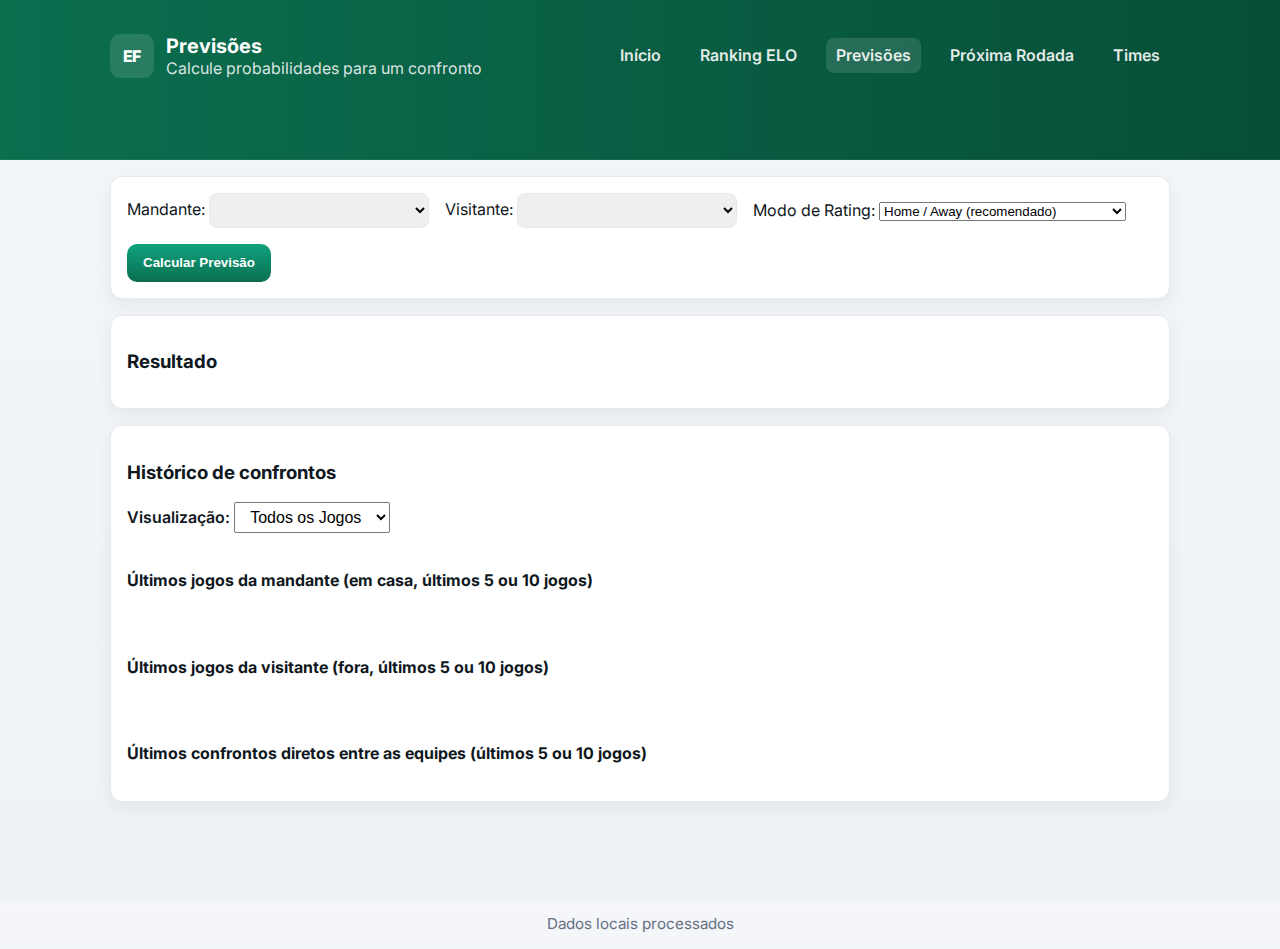
<file: predictions.html>
<!DOCTYPE html>
<html lang="pt-BR">
<head>
  <meta charset="UTF-8"/>
  <meta name="viewport" content="width=device-width, initial-scale=1.0"/>
  <title>Previsões</title>
  <link rel="stylesheet" href="css/style.css"/>
</head>
<body>
  <header>
    <div class="site header-inner">
      <div class="logo">
        <div class="mark">EF</div>
        <div>
          <h1>Previsões</h1>
          <p>Calcule probabilidades para um confronto</p>
        </div>
      </div>
      <nav>
        <a href="index.html">Início</a>
        <a href="ranking.html">Ranking ELO</a>
        <a href="predictions.html" class="active">Previsões</a>
        <a href="fixtures.html">Próxima Rodada</a>
        <a href="club.html">Times</a>
      </nav>
    </div>
  </header>
  <main class="site">
    <section class="section card predict-form">
      <div style="display:flex;gap:1rem;align-items:center;flex-wrap:wrap;">
        <label>Mandante:
          <select id="home-select" style="min-width:220px;padding:.5rem;border-radius:8px;border:1px solid var(--border);"></select>
        </label>
        <label>Visitante:
          <select id="away-select" style="min-width:220px;padding:.5rem;border-radius:8px;border:1px solid var(--border);"></select>
        </label>
        <label>Modo de Rating:
          <select id="rating-mode">
            <option value="home-away">Home / Away (recomendado)</option>
            <option value="overall">Overall</option>
            <option value="neutral">Neutral (sem vantagem de mandante)</option>
          </select>
        </label>
        <button id="predict-btn" class="button">Calcular Previsão</button>
      </div>
    </section>

    <section class="section card" id="results">
      <h3>Resultado</h3>
      <p id="elo-adjusted"></p>
      <p id="probabilities"></p>
      <p id="odds"></p>
      <p id="likely-score"></p>
      <p id="sample-size"></p>
    </section>
    <section class="section card">
      <h3>Histórico de confrontos</h3>
      <div style="margin-bottom:1rem;">
        <label style="font-weight:600;">Visualização: </label>
        <select id="h2h-mode" style="padding:0.3rem 0.7rem; font-size:1rem;">
          <option value="all">Todos os Jogos</option>
          <option value="homeaway">Casa/Fora</option>
        </select>
      </div>
      <div class="table-wrap" style="margin-bottom:1.5rem;">
        <h4>Últimos jogos da mandante (em casa, últimos 5 ou 10 jogos)</h4>
        <table id="h2h-home-table" class="fixtures-table"></table>
      </div>
      <div class="table-wrap" style="margin-bottom:1.5rem;">
        <h4>Últimos jogos da visitante (fora, últimos 5 ou 10 jogos)</h4>
        <table id="h2h-away-table" class="fixtures-table"></table>
      </div>
      <div class="table-wrap">
        <h4>Últimos confrontos diretos entre as equipes (últimos 5 ou 10 jogos)</h4>
        <table id="h2h-direct-table" class="fixtures-table"></table>
      </div>
    </section>
    
  </main>
  <footer class="site footer">Dados locais processados</footer>
  <script type="module" src="js/predictions.js"></script>
</body>
</html>
</file>
<file: css/style.css>
@import url('https://fonts.googleapis.com/css2?family=Inter:wght@300;400;600;700;800&display=swap');

:root {
  --bg: #f4f6f9;
  --card: #ffffff;
  --muted: #667085;
  --accent: #0b6e4f; /* green */
  --accent-2: #064e38;
  --accent-3: #0fa37f;
  --border: #e6e9ee;
  --shadow: 0 6px 18px rgba(19, 24, 33, 0.06);
  --glass: rgba(255,255,255,0.6);
}

* { box-sizing: border-box; }

html, body { height: 100%; }
body {
  margin: 0;
  font-family: 'Inter', system-ui, -apple-system, 'Segoe UI', Roboto, 'Helvetica Neue', Arial;
  background: linear-gradient(180deg, var(--bg) 0%, #eef2f6 100%);
  color: #0f1720;
  -webkit-font-smoothing:antialiased;
  -moz-osx-font-smoothing:grayscale;
  font-size: 16px; /* increased base font size */
}

.site {
  max-width: 1100px;
  margin: 0 auto;
  padding: 1rem 1.25rem 4rem;
}

header {
  background: linear-gradient(90deg, var(--accent) 0%, var(--accent-2) 100%);
  color: #fff;
  padding: 1.1rem 0.9rem;
  border-bottom: 1px solid rgba(255,255,255,0.06);
}

.header-inner {
  display: flex;
  align-items: center;
  gap: 1rem;
}

.logo {
  display: flex;
  align-items: center;
  gap: .75rem;
}

.logo .mark {
  width: 44px;
  height: 44px;
  background: rgba(255,255,255,0.12);
  border-radius: 10px;
  display: inline-flex;
  align-items: center;
  justify-content: center;
  font-weight: 800;
  letter-spacing: -0.02em;
}

header h1 { margin: 0; font-size: 1.25rem; font-weight: 700; }
header p { margin: 0; font-size: 1rem; opacity: 0.95; color: rgba(255,255,255,0.9); }

nav {
  margin-left: auto;
}

nav a {
  color: rgba(255,255,255,0.9);
  text-decoration: none;
  margin-left: 1rem;
  font-weight: 600;
  padding: 0.45rem 0.6rem;
  border-radius: 8px;
  transition: background .18s, transform .12s;
}

nav a:hover { background: rgba(255,255,255,0.06); transform: translateY(-1px); }
nav a.active { background: rgba(255,255,255,0.12); }

main { padding: 1.25rem 0; }

.hero {
  display: flex;
  justify-content: space-between;
  gap: 1rem;
  align-items: center;
  margin-bottom: 1.25rem;
}

.hero .title {
  font-size: 1.6rem; /* increased */
  font-weight: 700;
  margin: 0 0 0.25rem 0;
}
.hero .subtitle { color: var(--muted); font-size: 1.05rem; }

.section {
  background: var(--card);
  padding: 1rem;
  margin-bottom: 1rem;
  border-radius: 12px;
  box-shadow: var(--shadow);
  border: 1px solid var(--border);
  font-size: 1rem;
}

.card {
  background: var(--card);
  padding: 1rem;
  border-radius: 12px;
  box-shadow: var(--shadow);
  border: 1px solid var(--border);
  font-size: 1rem;
}

.table-wrap { overflow: auto; border-radius: 10px; }

table {
  width: 100%;
  border-collapse: collapse;
  background: transparent;
}

/* fixtures table styles */
.fixtures-table tbody tr:nth-child(odd) { background: rgba(15,23,32,0.03); }
.fixtures-table tbody tr:nth-child(even) { background: #ffffff; }
.fixtures-table th, .fixtures-table td { text-align: center; }

/* Make the fixtures container scroll horizontally if table is wider than viewport */
.fixtures-container { overflow-x: auto; }

/* Ensure Mandante and Visitante columns are wider and do not wrap */
.fixtures-table th:nth-child(2), .fixtures-table td:nth-child(2),
.fixtures-table th:nth-child(11), .fixtures-table td:nth-child(11) {
  width: 280px; /* wider for team names */
  white-space: nowrap;
  text-overflow: ellipsis;
  overflow: hidden;
}

thead th {
  text-align: left;
  font-size: .9rem;
  color: var(--muted);
  font-weight: 600;
  position: sticky;
  top: 0;
  background: linear-gradient(180deg, rgba(255,255,255,0.98), rgba(255,255,255,0.96));
}

th, td {
  padding: 1rem 0.75rem;
  border-bottom: 1px solid #f1f3f6;
  vertical-align: middle;
  font-size: 1rem;
}

tbody tr { transition: background .12s, transform .08s; }

tbody tr:hover { background: rgba(11,110,79,0.03); transform: translateY(-1px); }

.rank-badge {
  display: inline-flex;
  min-width: 42px;
  height: 42px;
  align-items: center;
  justify-content: center;
  border-radius: 8px;
  background: linear-gradient(180deg, #ffffff, #f7fbf9);
  box-shadow: 0 2px 6px rgba(11,110,79,0.06);
  font-weight: 700;
  font-size: 1rem;
}

.club-name { font-weight: 600; }

.button, .btn { 
  display: inline-flex; align-items: center; gap: .5rem;
  background: linear-gradient(180deg, var(--accent-3), var(--accent));
  color: #fff; border: none; padding: .7rem 1rem; border-radius: 10px; cursor: pointer;
  font-weight: 700; text-decoration: none;
}

.button.secondary, .btn.secondary { background: #eef3ef; color: var(--accent-2); box-shadow: none; font-weight: 600; }

.filters { display:flex; gap: .75rem; align-items:center; flex-wrap:wrap; }
.filters label { color: var(--muted); font-weight:600; }

.post { padding: 1rem; border-radius: 10px; font-size: 1rem; }

.footer { color: var(--muted); font-size: 0.95rem; padding: 2rem 0 1rem; text-align: center; }

@media (max-width: 900px) {
  .hero { flex-direction: column; align-items: flex-start; }
  nav { margin-left: 0; margin-top: .5rem; }
}

@media (max-width: 520px) {
  .site { padding: 0.75rem; }
  .logo .mark { width: 36px; height: 36px; }
  th, td { padding: 0.75rem; font-size: 0.95rem; }
}
</file>
